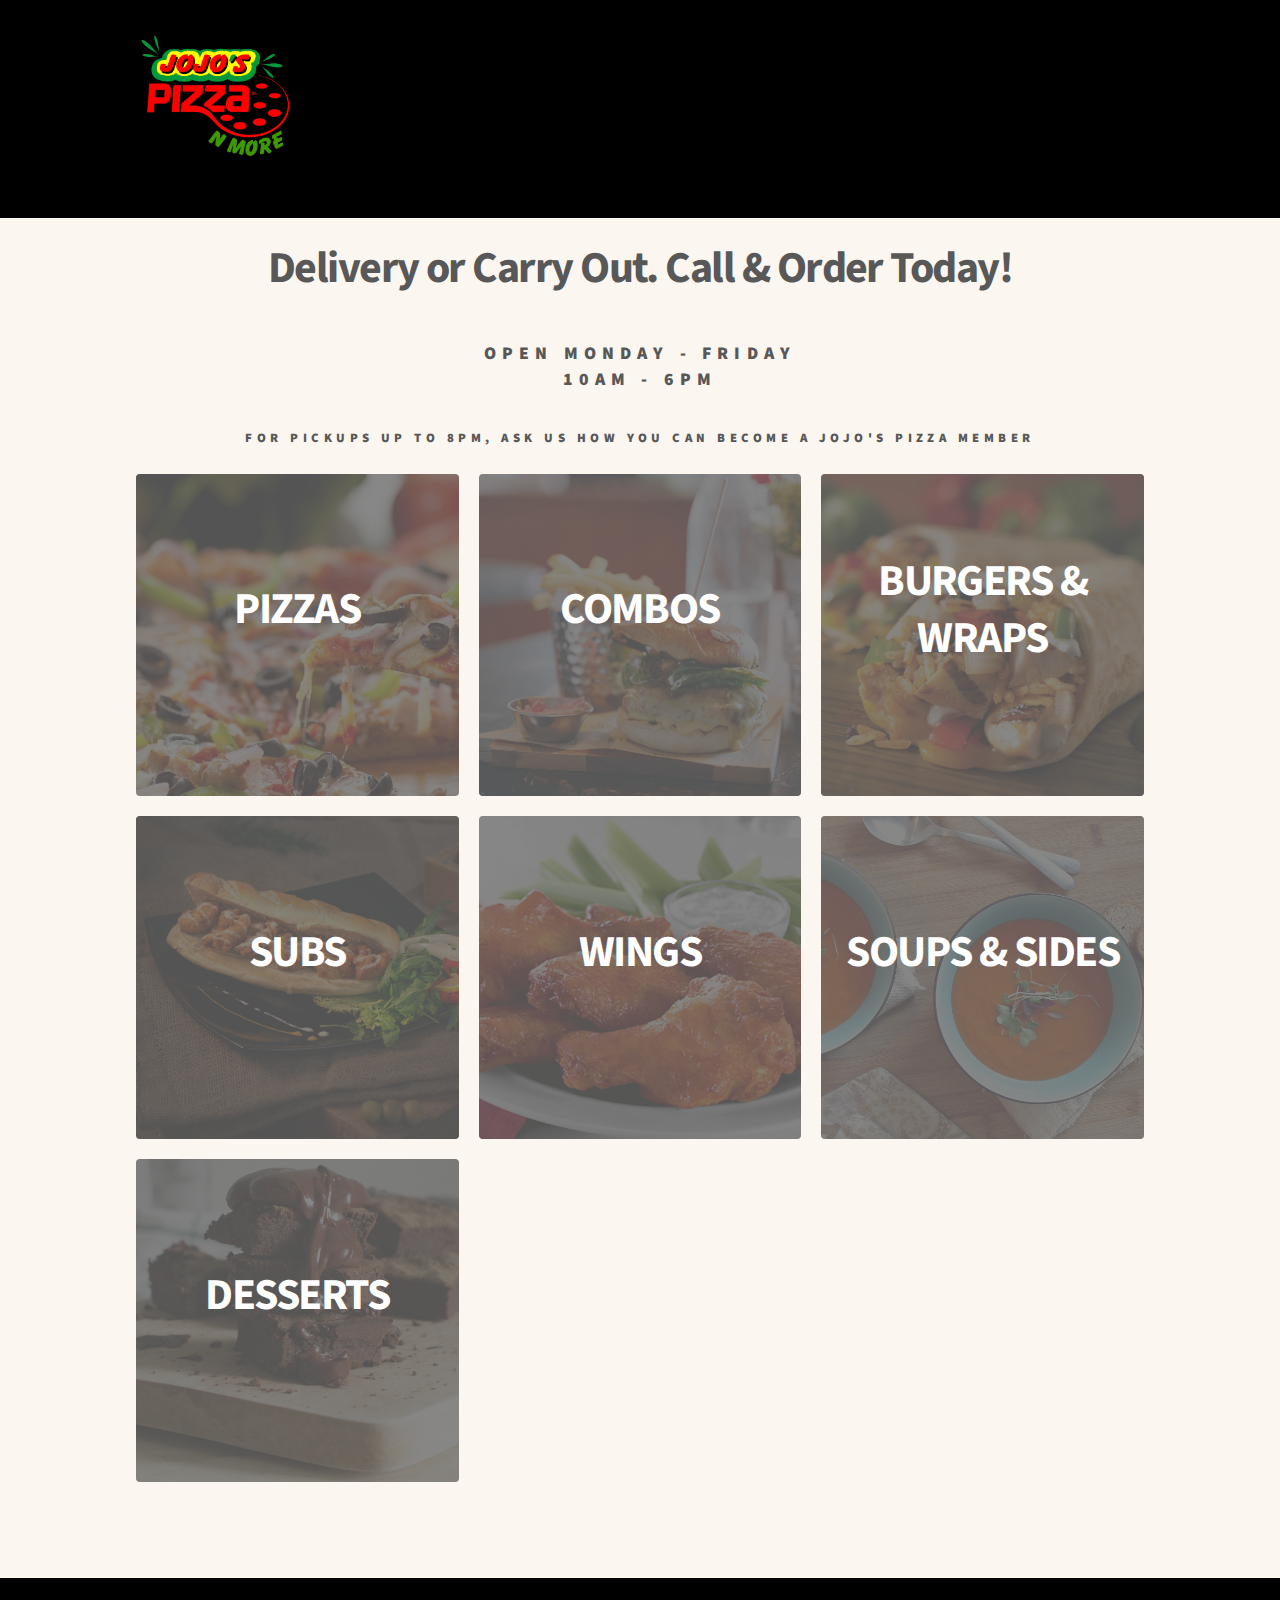
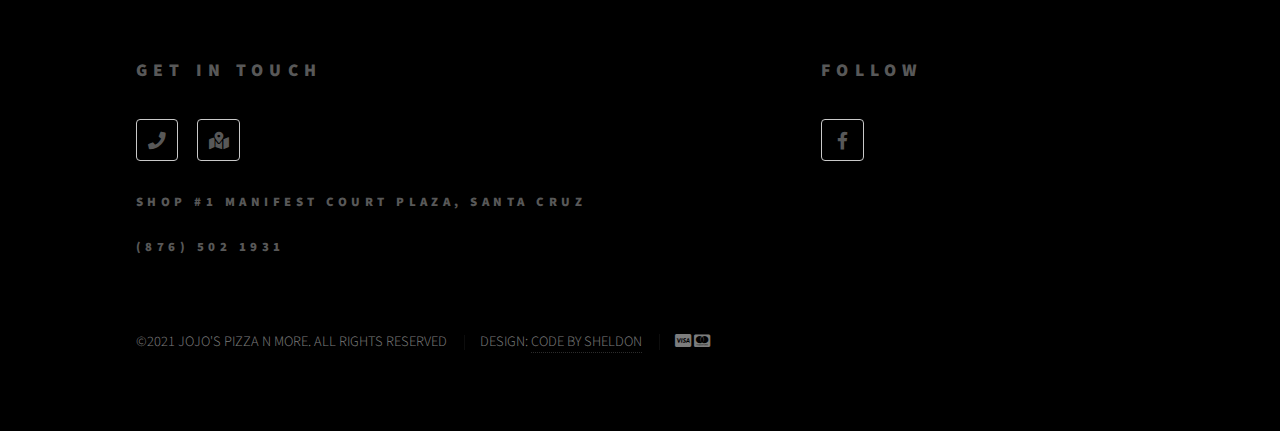
<file: index.html>
<!DOCTYPE html>
<html>

<head>
    <title>Jojo's Pizza N More</title>
    <meta charset="utf-8" />
    <meta name="viewport" content="width=device-width, initial-scale=1, user-scalable=no" />
    <link rel="stylesheet" href="assets/css/main.css" />
    <noscript>
        <link rel="stylesheet" href="assets/css/noscript.css" />
    </noscript>
    <link rel="apple-touch-icon" sizes="180x180" href="/apple-touch-icon.png">
    <link rel="icon" type="image/png" sizes="32x32" href="/favicon-32x32.png">
    <link rel="icon" type="image/png" sizes="16x16" href="/favicon-16x16.png">
    <link rel="manifest" href="/site.webmanifest">
</head>

<body class="is-preload">
    <div id="wrapper">

        <header id="header">
            <div class="inner">
                <a href="index.html" class="logo" alt="Jojo's Pizza and More. Click to go to the main menu">
                    <span class="symbol"><img src="images/logo.png" alt="" /></span>
                </a>
            </div>
        </header>
        <div id="main">
            <div class="inner">
                <section>
                    <h1 class="center">Delivery or Carry Out. Call &amp; Order Today!</h1>
                </section>
                <section>
                    <h2 class="center">Open Monday - Friday <br />10AM - 6PM</h2>
                    <h4 class="center">For pickups up to 8PM, ask us how you can become a Jojo's Pizza Member</h4>
                </section>
                <section class="tiles">
                    <article class="catstyle">
                        <span class="image">
                            <img src="images/pizza-alt.jpg" alt="View our pizzas" />
                        </span>
                        <a href="pizzas.html">
                            <h1>PIZZAS</h1>
                            <div class="content">
                                <p></p>
                            </div>
                        </a>
                    </article>
                    <article class="catstyle">
                        <span class="image">
                            <img src="images/combos.jpg" alt="View our combos and specials" />
                        </span>
                        <a href="combos.html">
                            <h1>COMBOS</h1>
                            <div class="content">
                                <p></p>
                            </div>
                        </a>
                    </article>
                    <article class="catstyle">
                        <span class="image">
                            <img src="images/wraps.jpg" alt="View our wraps" />
                        </span>
                        <a href="burgers.html">
                            <h1>BURGERS &amp; WRAPS</h1>
                            <div class="content">
                                <p></p>
                            </div>
                        </a>
                    </article>
                    <article class="catstyle">
                        <span class="image">
                            <img src="images/subs.jpg" alt="View our sub sandwiches" />
                        </span>
                        <a href="subs.html">
                            <h1>SUBS</h1>
                            <div class="content">
                                <p></p>
                            </div>
                        </a>
                    </article>
                    <article class="catstyle">
                        <span class="image">
                            <img src="images/wings-alt.jpg" alt="View our wings" />
                        </span>
                        <a href="wings.html">
                            <h1>WINGS</h1>
                            <div class="content">
                                <p></p>
                            </div>
                        </a>
                    </article>
                    <article class="catstyle">
                        <span class="image">
                            <img src="images/soups.jpg" alt="View our soups and sides" />
                        </span>
                        <a href="soups-sides.html">
                            <h1>SOUPS &amp; SIDES</h1>
                            <div class="content">
                                <p></p>
                            </div>
                        </a>
                    </article>
                    <article class="catstyle">
                        <span class="image">
                            <img src="images/desserts.jpg" alt="View our Desserts" />
                        </span>
                        <a href="desserts.html">
                            <h1>DESSERTS</h1>
                            <div class="content">
                                <p></p>
                            </div>
                        </a>
                    </article>
                </section>
            </div>
        </div>
        <footer id="footer">
            <div class="inner">
                <section>
                    <h2>Get in touch</h2>
                    <ul class="icons">
                        <li><a href="tel:18765021931" class="icon solid style2 fa-phone"><span class="label">Phone</span></a></li>
                        <li><a href="https://goo.gl/maps/gs6iaNs7Qy5JJy7NA" class="icon solid style2 fa-map-marked-alt"><span class="label">Location</span></a></li>
                    </ul>
                    <h4>Shop #1 Manifest Court Plaza, Santa Cruz</h4>
                    <h4>(876) 502 1931</h4>
                </section>
                <section>
                    <h2>Follow</h2>
                    <ul class="icons">
                        <li><a href="https://www.facebook.com/jojospizzaja" class="icon brands style2 fa-facebook-f"><span class="label">Facebook</span></a></li>
                    </ul>
                </section>
                <ul class="copyright">
                    <li>&copy;2021 JOJO'S PIZZA N MORE. ALL RIGHTS RESERVED</li>
                    <li>DESIGN: <a href="https://code.sheldon.pw">CODE BY SHELDON</a></li>
                    <li><span class="icon brands fa-cc-visa"></span>
                        <span class="icon brands fa-cc-mastercard"></span>
                    </li>
                </ul>
            </div>
        </footer>
    </div>
    <script src="assets/js/jquery.min.js"></script>
    <script src="assets/js/browser.min.js"></script>
    <script src="assets/js/breakpoints.min.js"></script>
    <script src="assets/js/util.js"></script>
    <script src="assets/js/main.js"></script>
</body>

</html>
</file>
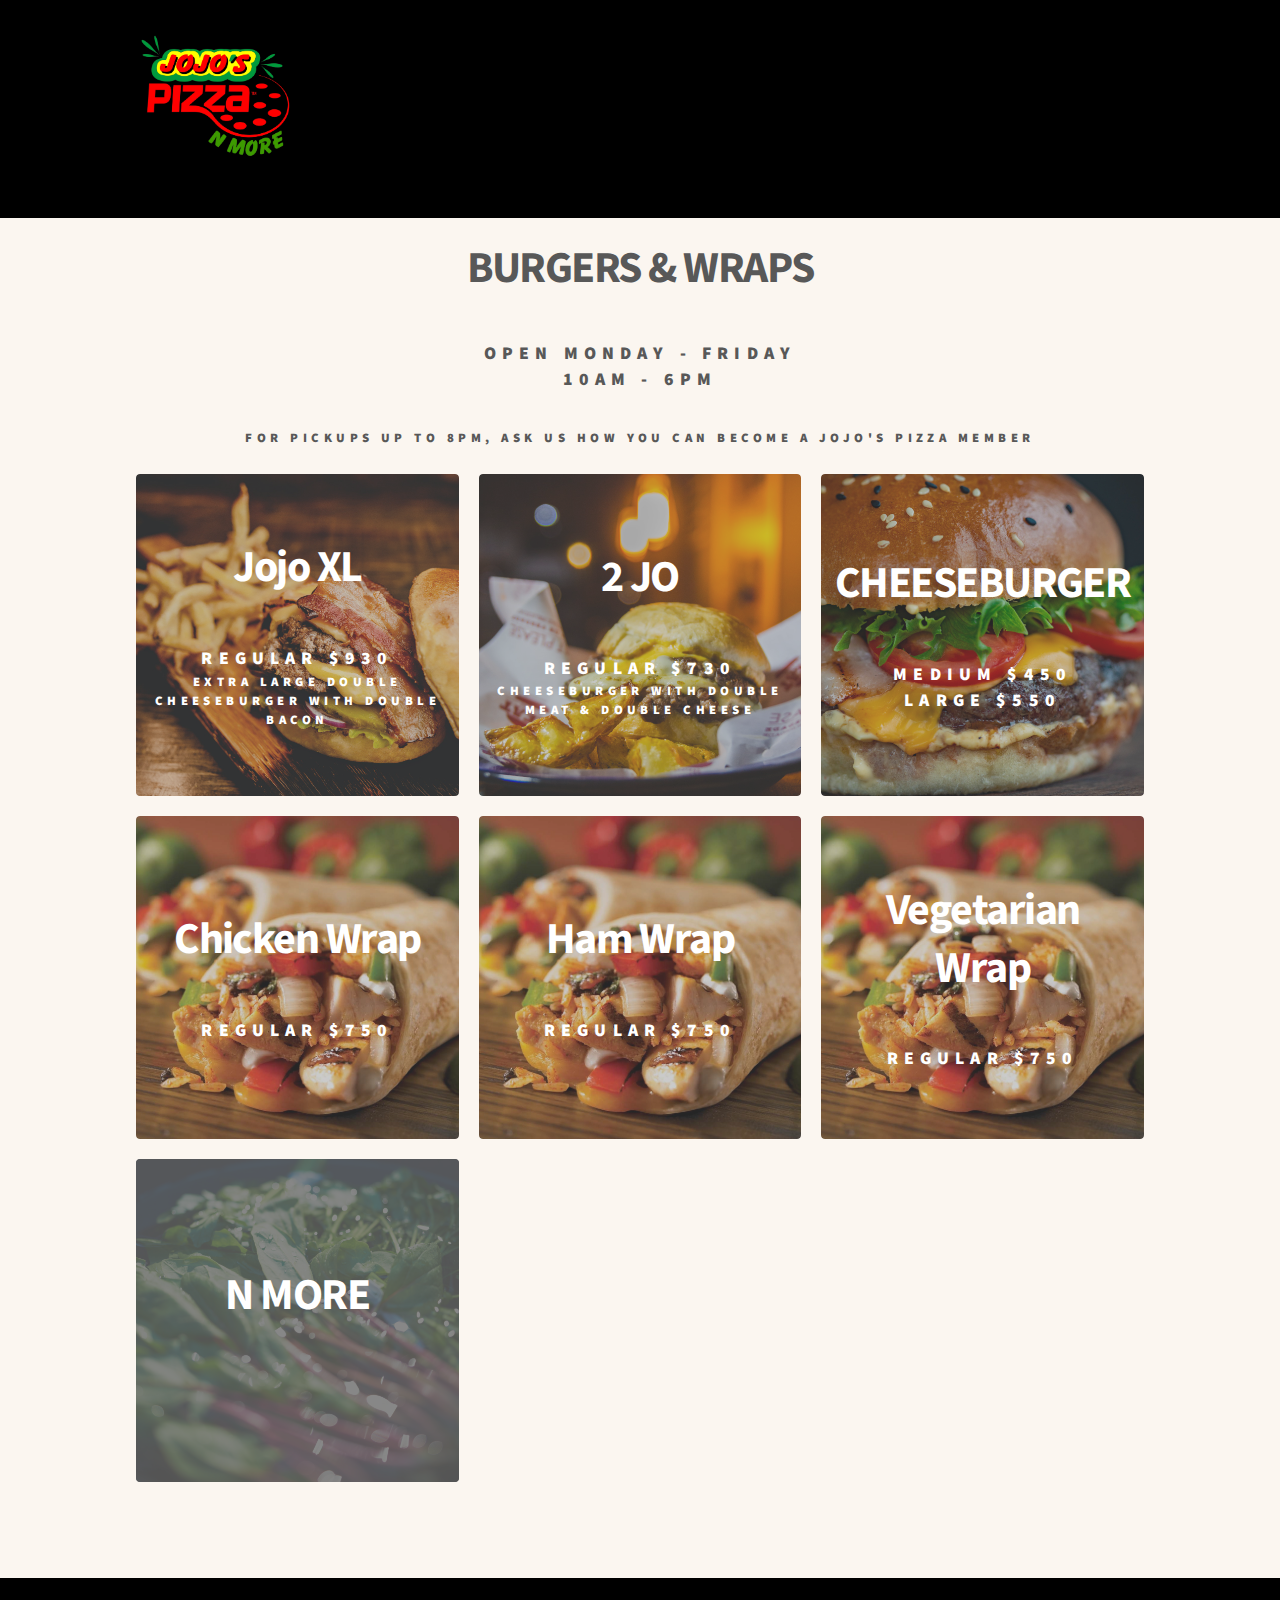
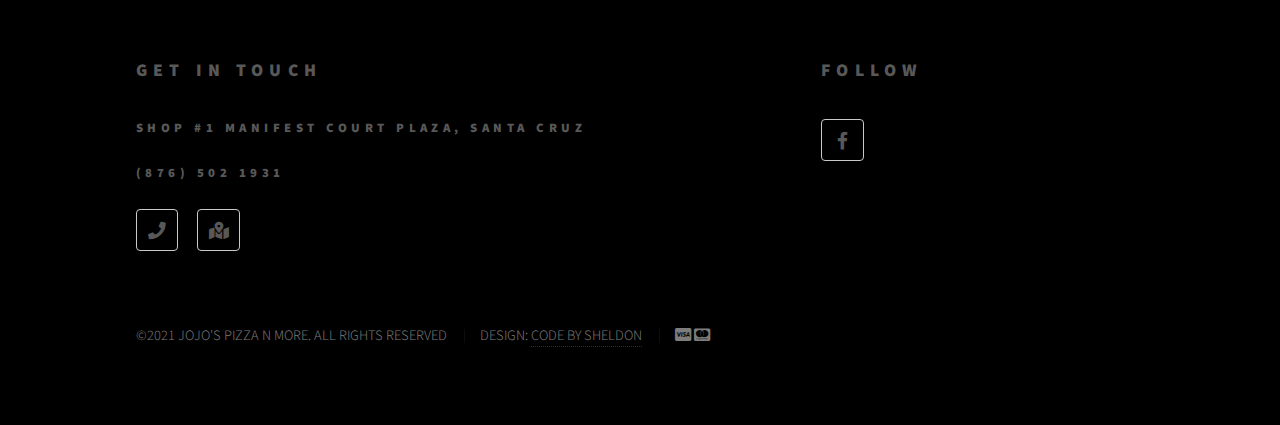
<file: burgers.html>
<!DOCTYPE html>
<html>

<head>
    <title>Burgers &amp; Wraps – Jojo's Pizza N More</title>
    <meta charset="utf-8" />
    <meta name="viewport" content="width=device-width, initial-scale=1, user-scalable=no" />
    <link rel="stylesheet" href="assets/css/main.css" />
    <noscript>
        <link rel="stylesheet" href="assets/css/noscript.css" />
    </noscript>
    <link rel="apple-touch-icon" sizes="180x180" href="/apple-touch-icon.png">
    <link rel="icon" type="image/png" sizes="32x32" href="/favicon-32x32.png">
    <link rel="icon" type="image/png" sizes="16x16" href="/favicon-16x16.png">
    <link rel="manifest" href="/site.webmanifest">
</head>

<body class="is-preload">
    <div id="wrapper">

        <header id="header">
            <div class="inner">

                <a href="index.html" class="logo">
                    <span class="symbol"><img src="images/logo.png" alt="" /></span>
                </a>
            </div>
        </header>
        <div id="main">
            <div class="inner">
                <section>
                    <h1 class="center">BURGERS &amp; WRAPS</h1>
                </section>
                <section>
                    <h2 class="center">Open Monday - Friday <br />10AM - 6PM</h2>
                    <h4 class="center">For pickups up to 8PM, ask us how you can become a Jojo's Pizza Member</h4>
                </section>
                <section class="tiles">
                    <article class="jojomenu">
                        <span class="image">
                            <img src="images/burger-jojo-xl.jpg" alt="" />
                        </span>
                        <a>
                            <h1>Jojo XL</h1>
                            <div class="content">
                                <h2>REGULAR <strong>$930</strong></h2>
                                <h4>Extra large double cheeseburger with double bacon</h4>
                            </div>
                        </a>
                    </article>
                    <article class="jojomenu">
                        <span class="image">
                            <img src="images/burger-2jo.jpg" alt="" />
                        </span>
                        <a>
                            <h1>2 JO</h1>
                            <div class="content">
                                <h2>REGULAR <strong>$730</strong></h2>
                                <h4>Cheeseburger with double meat &amp; double cheese</h4>
                            </div>
                        </a>
                    </article>
                    <article class="jojomenu">
                        <span class="image">
                            <img src="images/cheeseburger.jpg" alt="" />
                        </span>
                        <a>
                            <h1>CHEESEBURGER</h1>
                            <div class="content">
                                <h2>MEDIUM <strong>$450</strong></h2>
                                <h2>LARGE <strong>$550</strong></h2>
                            </div>
                        </a>
                    </article> 
                    <article class="jojomenu">
                        <span class="image">
                            <img src="images/wraps.jpg" alt="" />
                        </span>
                        <a>
                            <h1>Chicken Wrap</h1>
                            <div class="content">
                                <h2>REGULAR <strong>$750</strong></h2>
                            </div>
                        </a>
                    </article>
                    <article class="jojomenu">
                        <span class="image">
                            <img src="images/wraps.jpg" alt="" />
                        </span>
                        <a>
                            <h1>Ham Wrap</h1>
                            <div class="content">
                                <h2>REGULAR <strong>$750</strong></h2>
                            </div>
                        </a>
                    </article> 
                    <article class="jojomenu">
                        <span class="image">
                            <img src="images/wraps.jpg" alt="" />
                        </span>
                        <a>
                            <h1>Vegetarian Wrap</h1>
                            <div class="content">
                                <h2>REGULAR <strong>$750</strong></h2>
                            </div>
                        </a>
                    </article>
                    <article class="catstyle">
                        <span class="image">
                            <img src="images/greens.jpg" alt="" />
                        </span>
                        <a href="index.html">
                            <h1>N MORE</h1>
                            <div class="content">
                            </div>
                        </a>
                    </article>
                </section>

            </div>
        </div>
        <footer id="footer">
            <div class="inner">
                <section>
                    <h2>Get in touch</h2>
                    <h4>Shop #1 Manifest Court Plaza, Santa Cruz</h4>
                    <h4>(876) 502 1931</h4>
                    <ul class="icons">
                        <li><a href="tel:18765021931" class="icon solid style2 fa-phone"><span class="label">Phone</span></a></li>
                        <li><a href="https://goo.gl/maps/gs6iaNs7Qy5JJy7NA" class="icon solid style2 fa-map-marked-alt"><span class="label">Location</span></a></li>
                    </ul>
                </section>
                <section>
                    <h2>Follow</h2>
                    <ul class="icons">
                        <li><a href="https://www.facebook.com/jojospizzaja" class="icon brands style2 fa-facebook-f"><span class="label">Facebook</span></a></li>
                    </ul>
                </section>
                <ul class="copyright">
                    <li>&copy;2021 JOJO'S PIZZA N MORE. ALL RIGHTS RESERVED</li>
                    <li>DESIGN: <a href="https://code.sheldon.pw">CODE BY SHELDON</a></li>
                    <li><span class="icon brands fa-cc-visa"></span>
                        <span class="icon brands fa-cc-mastercard"></span>
                    </li>
                </ul>
            </div>
        </footer>
    </div>
    <script src="assets/js/jquery.min.js"></script>
    <script src="assets/js/browser.min.js"></script>
    <script src="assets/js/breakpoints.min.js"></script>
    <script src="assets/js/util.js"></script>
    <script src="assets/js/main.js"></script>
</body>

</html>
</file>
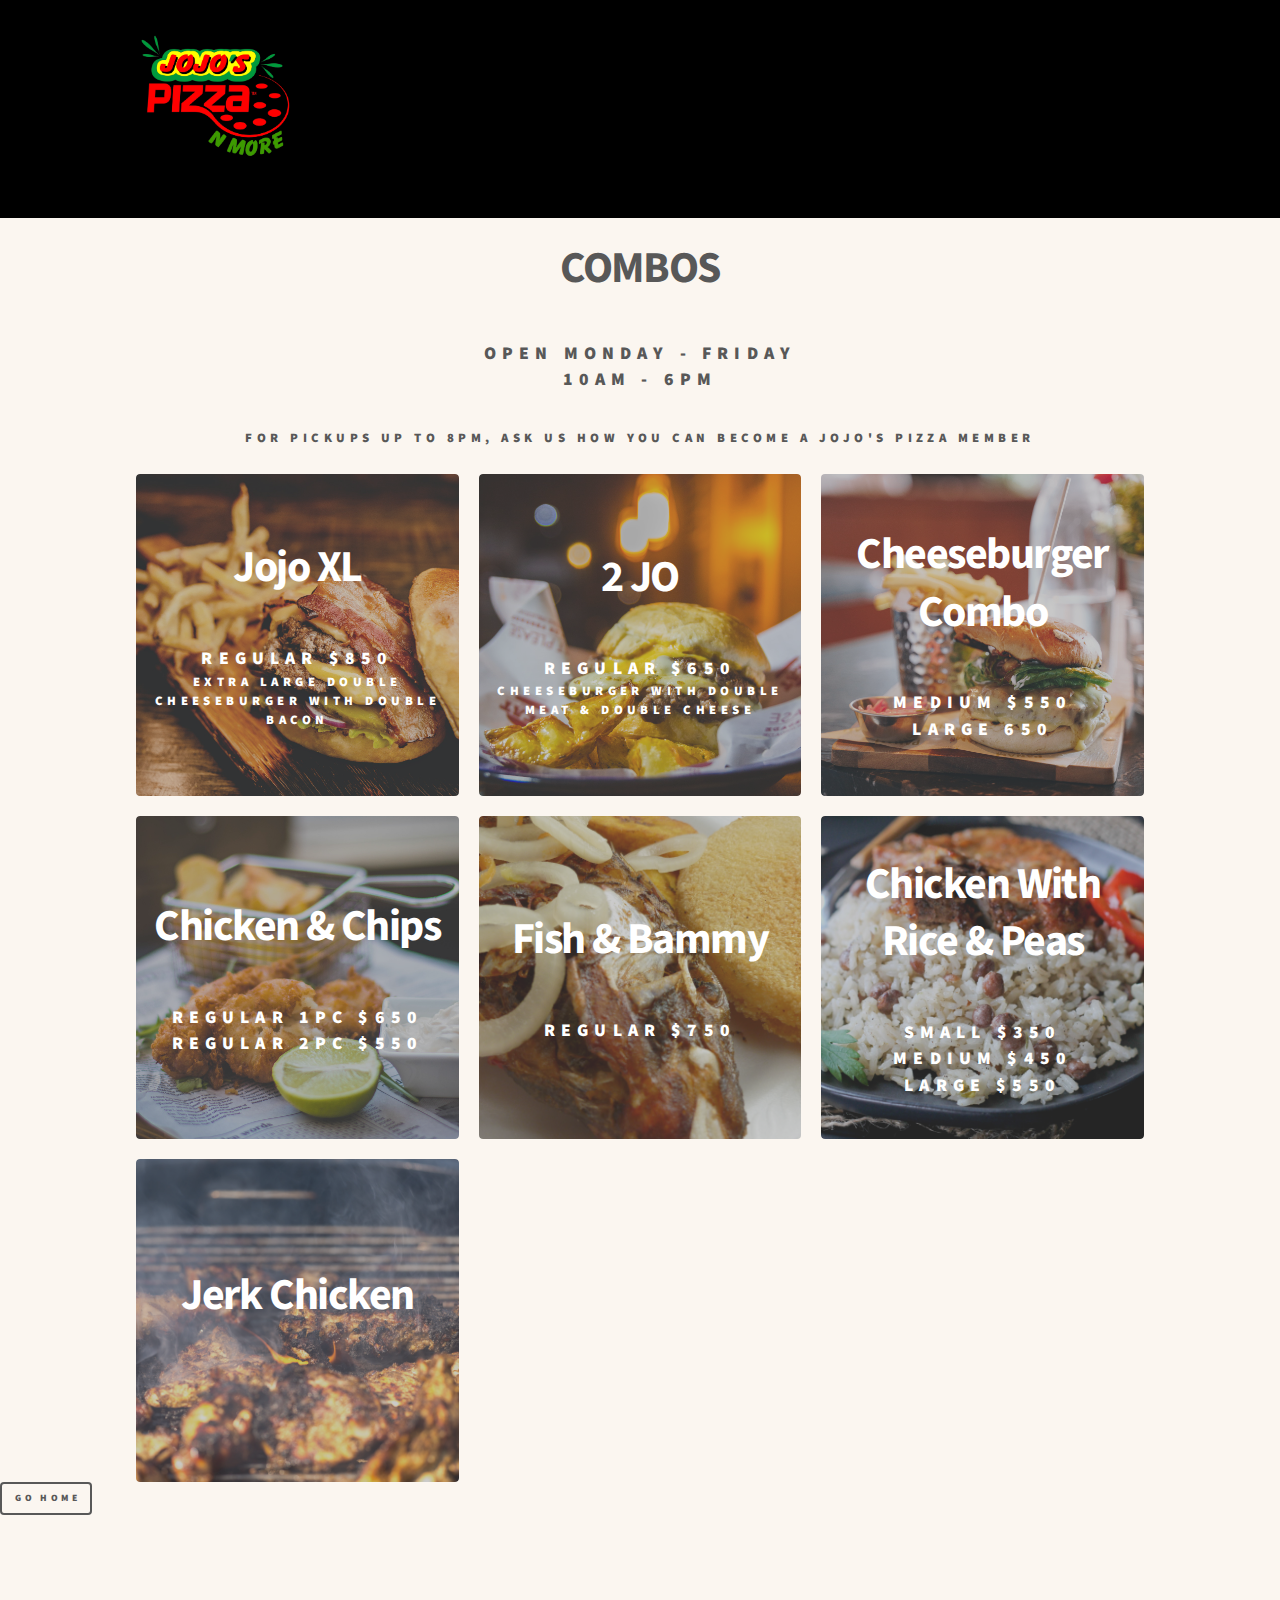
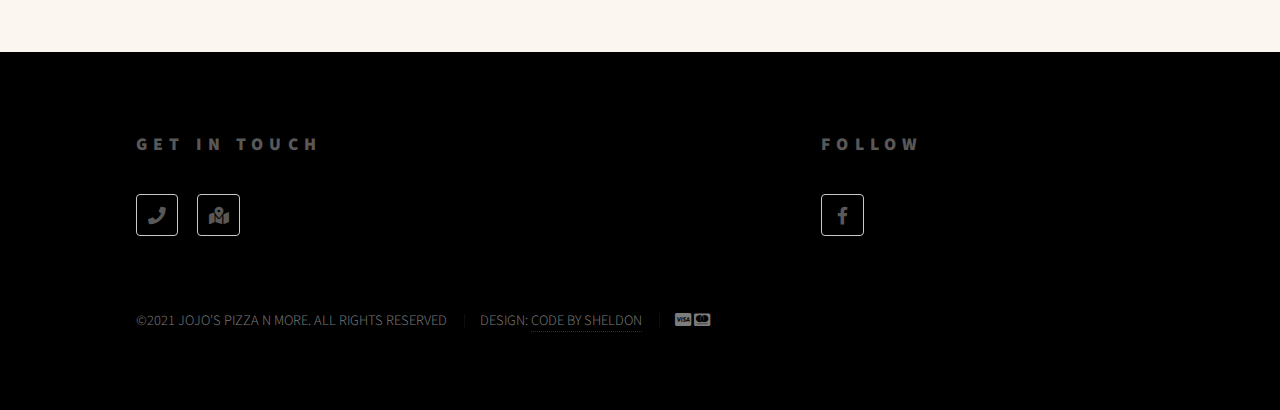
<file: combo2.html>
<!DOCTYPE html>
<html>

<head>
    <title>Combos – Jojo's Pizza N More</title>
    <meta charset="utf-8" />
    <meta name="viewport" content="width=device-width, initial-scale=1, user-scalable=no" />
    <link rel="stylesheet" href="assets/css/main.css" />
    <noscript>
        <link rel="stylesheet" href="assets/css/noscript.css" />
    </noscript>
</head>

<body class="is-preload">
    <div id="wrapper">

        <header id="header">
            <div class="inner">

                <a href="index.html" class="logo">
                    <span class="symbol"><img src="images/logo.png" alt="" /></span>
                </a>
            </div>
        </header>
        <div id="main">
            <div class="inner">
                <header>
                    <h1 class="center">COMBOS</h1>
                </header>
                <section>
                    <h2 class="center">Open Monday - Friday <br />10AM - 6PM</h2>
                    <h4 class="center">For pickups up to 8PM, ask us how you can become a Jojo's Pizza Member</h4>
                </section>
                <section class="tiles">
                    <article class="jojomenu">
                        <span class="image">
                            <img src="images/burger-jojo-xl.jpg" alt="" />
                        </span>
                        <a>
                            <h1>Jojo XL</h1>
                            <div class="content">
                                <h2>REGULAR <strong>$850</strong></h2>
                                <h4>Extra large double cheeseburger with double bacon</h4>
                            </div>
                        </a>
                    </article>
                    <article class="jojomenu">
                        <span class="image">
                            <img src="images/burger-2jo.jpg" alt="" />
                        </span>
                        <a>
                            <h1>2 JO</h1>
                            <div class="content">
                                <h2>REGULAR <strong>$650</strong></h2>
                                <h4>Cheeseburger with double meat &amp; double cheese</h4>
                            </div>
                        </a>
                    </article>
                    <article class="jojomenu">
                        <span class="image">
                            <img src="images/combos.jpg" alt="" />
                        </span>
                        <a>
                            <h1>Cheeseburger Combo</h1>
                            <div class="content">
                                <h2>MEDIUM <strong>$550</strong></h2>
                                <h2>LARGE 650</h2>
                            </div>
                        </a>
                    </article>
                    <article class="jojomenu">
                        <span class="image">
                            <img src="images/chicken-chips.jpg" alt="" />
                        </span>
                        <a>
                            <h1>Chicken &amp; Chips</h1>
                            <div class="content">
                                <h2>Regular 1pc $650</h2>
                                <h2>Regular 2pc $550</h2>
                            </div>
                        </a>
                    </article>
                    <article class="jojomenu">
                        <span class="image">
                            <img src="images/fish-bammy.jpg" alt="" />
                        </span>
                        <a>
                            <h1>Fish &amp; Bammy</h1>
                            <div class="content">
                                <h2>Regular $750</h2>
                            </div>
                        </a>
                    </article>
                    <article class="jojomenu">
                        <span class="image">
                            <img src="images/chicken-rice-peas.jpg" alt="" />
                        </span>
                        <a>
                            <h1>Chicken With Rice &amp; Peas</h1>
                            <div class="content">
                                <h2>Small $350</h2>
                                <h2>Medium $450</h2>
                                <h2>Large $550</h2>
                            </div>
                        </a>
                    </article>
                    <article class="jojomenu">
                        <span class="image">
                            <img src="images/chicken-jerk.jpeg" alt="" />
                        </span>
                        <a>
                            <h1>Jerk Chicken</h1>
                            <div class="content">
                                <h2></h2>
                                <h2></h2>
                            </div>
                        </a>
                    </article>
                </section>

            </div>
            <ul class="actions">
                <li><a href="index.html" class="button small">Go Home</a></li>
            </ul>
        </div>
        <footer id="footer">
            <div class="inner">
                <section>
                    <h2>Get in touch</h2>
                    <ul class="icons">
                        <li><a href="tel:18765021931" class="icon solid style2 fa-phone"><span class="label">Phone</span></a></li>
                        <li><a href="https://goo.gl/maps/gs6iaNs7Qy5JJy7NA" class="icon solid style2 fa-map-marked-alt"><span class="label">Location</span></a></li>
                    </ul>
                </section>
                <section>
                    <h2>Follow</h2>
                    <ul class="icons">
                        <li><a href="https://www.facebook.com/jojospizzaja" class="icon brands style2 fa-facebook-f"><span class="label">Facebook</span></a></li>
                    </ul>
                </section>
                <ul class="copyright">
                    <li>&copy;2021 JOJO'S PIZZA N MORE. ALL RIGHTS RESERVED</li>
                    <li>DESIGN: <a href="https://code.sheldon.pw">CODE BY SHELDON</a></li>
                    <li><span class="icon brands fa-cc-visa"></span>
                    <span class="icon brands fa-cc-mastercard"></span></li>
                </ul>
            </div>
        </footer>
    </div>
    <script src="assets/js/jquery.min.js"></script>
    <script src="assets/js/browser.min.js"></script>
    <script src="assets/js/breakpoints.min.js"></script>
    <script src="assets/js/util.js"></script>
    <script src="assets/js/main.js"></script>
</body>

</html>
</file>
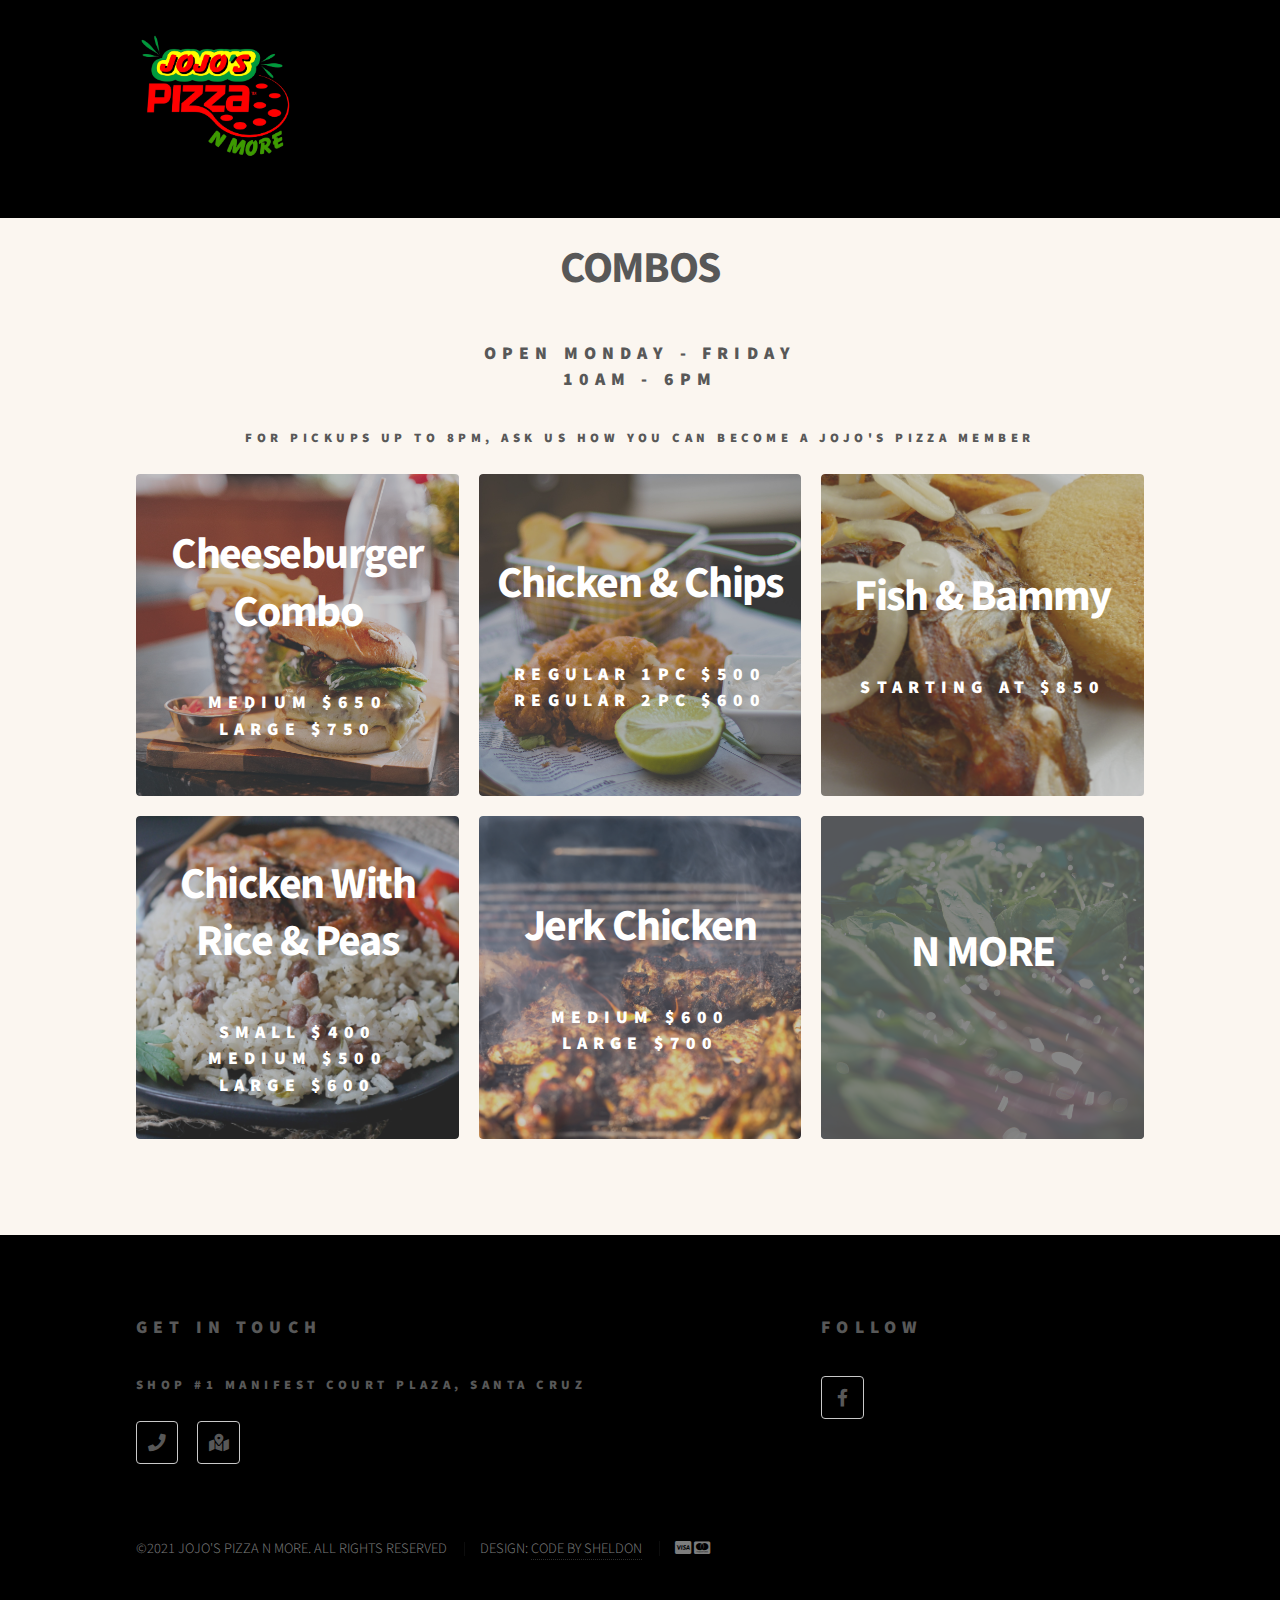
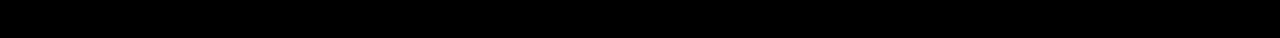
<file: combos.html>
<!DOCTYPE html>
<html>

<head>
    <title>Combos – Jojo's Pizza N More</title>
    <meta charset="utf-8" />
    <meta name="viewport" content="width=device-width, initial-scale=1, user-scalable=no" />
    <link rel="stylesheet" href="assets/css/main.css" />
    <noscript>
        <link rel="stylesheet" href="assets/css/noscript.css" />
    </noscript>
    <link rel="apple-touch-icon" sizes="180x180" href="/apple-touch-icon.png">
    <link rel="icon" type="image/png" sizes="32x32" href="/favicon-32x32.png">
    <link rel="icon" type="image/png" sizes="16x16" href="/favicon-16x16.png">
    <link rel="manifest" href="/site.webmanifest">
</head>

<body class="is-preload">
    <div id="wrapper">

        <header id="header">
            <div class="inner">

                <a href="index.html" class="logo">
                    <span class="symbol"><img src="images/logo.png" alt="" /></span>
                </a>
            </div>
        </header>
        <div id="main">
            <div class="inner">
                <section>
                    <h1 class="center">COMBOS</h1>
                </section>
                <section>
                    <h2 class="center">Open Monday - Friday <br />10AM - 6PM</h2>
                    <h4 class="center">For pickups up to 8PM, ask us how you can become a Jojo's Pizza Member</h4>
                </section>
                <section class="tiles">
                    <article class="jojomenu">
                        <span class="image">
                            <img src="images/combos.jpg" alt="" />
                        </span>
                        <a>
                            <h1>Cheeseburger Combo</h1>
                            <div class="content">
                                <h2>MEDIUM <strong>$650</strong></h2>
                                <h2>LARGE $750</h2>
                            </div>
                        </a>
                    </article>
                    <article class="jojomenu">
                        <span class="image">
                            <img src="images/chicken-chips.jpg" alt="" />
                        </span>
                        <a>
                            <h1>Chicken &amp; Chips</h1>
                            <div class="content">
                                <h2>Regular 1pc $500</h2>
                                <h2>Regular 2pc $600</h2>
                            </div>
                        </a>
                    </article>
                    <article class="jojomenu">
                        <span class="image">
                            <img src="images/fish-bammy.jpg" alt="" />
                        </span>
                        <a>
                            <h1>Fish &amp; Bammy</h1>
                            <div class="content">
                                <h2>Starting at $850</h2> 
                            </div>
                        </a>
                    </article>
                    <article class="jojomenu">
                        <span class="image">
                            <img src="images/chicken-rice-peas.jpg" alt="" />
                        </span>
                        <a>
                            <h1>Chicken With Rice &amp; Peas</h1>
                            <div class="content">
                                <h2>Small $400</h2>
                                <h2>Medium $500</h2>
                                <h2>Large $600</h2>
                            </div>
                        </a>
                    </article>
                    <article class="jojomenu">
                        <span class="image">
                            <img src="images/chicken-jerk.jpeg" alt="" />
                        </span>
                        <a>
                            <h1>Jerk Chicken</h1>
                            <div class="content">
                                <h2>Medium $600</h2>
                                <h2>Large $700</h2>
                            </div>
                        </a>
                    </article>
                    <article class="catstyle">
                        <span class="image">
                            <img src="images/greens.jpg" alt="" />
                        </span>
                        <a href="index.html">
                            <h1>N MORE</h1>
                            <div class="content">
                            </div>
                        </a>
                    </article>
                </section>

            </div>
        </div>
        <footer id="footer">
            <div class="inner">
                <section>
                    <h2>Get in touch</h2>
                    <h4>Shop #1 Manifest Court Plaza, Santa Cruz</h4>
                    <ul class="icons">
                        <li><a href="tel:18765021931" class="icon solid style2 fa-phone"><span class="label">Phone</span></a></li>
                        <li><a href="https://goo.gl/maps/gs6iaNs7Qy5JJy7NA" class="icon solid style2 fa-map-marked-alt"><span class="label">Location</span></a></li>
                    </ul>
                </section>
                <section>
                    <h2>Follow</h2>
                    <ul class="icons">
                        <li><a href="https://www.facebook.com/jojospizzaja" class="icon brands style2 fa-facebook-f"><span class="label">Facebook</span></a></li>
                    </ul>
                </section>
                <ul class="copyright">
                    <li>&copy;2021 JOJO'S PIZZA N MORE. ALL RIGHTS RESERVED</li>
                    <li>DESIGN: <a href="https://code.sheldon.pw">CODE BY SHELDON</a></li>
                    <li><span class="icon brands fa-cc-visa"></span>
                        <span class="icon brands fa-cc-mastercard"></span>
                    </li>
                </ul>
            </div>
        </footer>
    </div>
    <script src="assets/js/jquery.min.js"></script>
    <script src="assets/js/browser.min.js"></script>
    <script src="assets/js/breakpoints.min.js"></script>
    <script src="assets/js/util.js"></script>
    <script src="assets/js/main.js"></script>
</body>

</html>
</file>
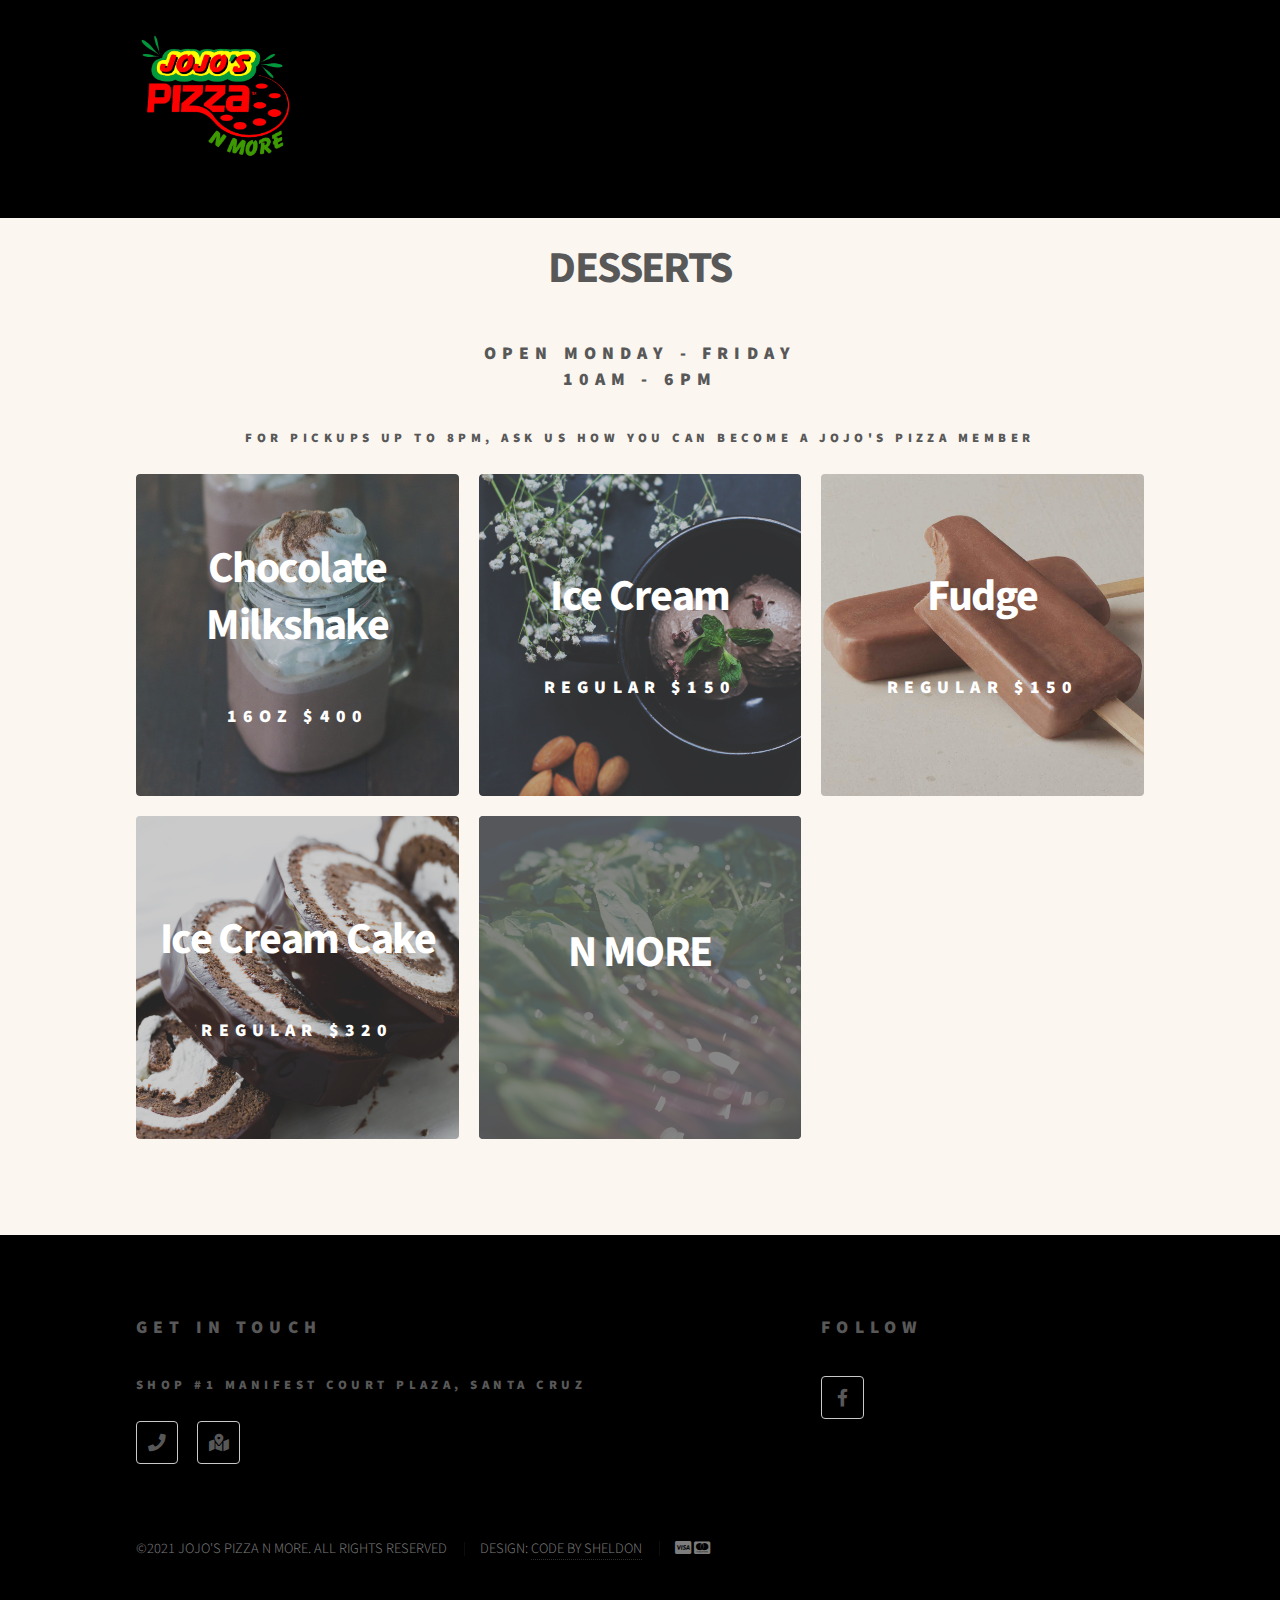
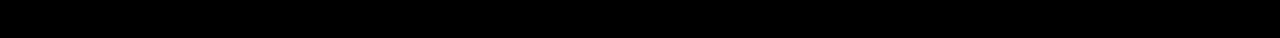
<file: desserts.html>
<!DOCTYPE html>
<html>

<head>
    <title>Desserts – Jojo's Pizza N More</title>
    <meta charset="utf-8" />
    <meta name="viewport" content="width=device-width, initial-scale=1, user-scalable=no" />
    <link rel="stylesheet" href="assets/css/main.css" />
    <noscript>
        <link rel="stylesheet" href="assets/css/noscript.css" />
    </noscript>
    <link rel="apple-touch-icon" sizes="180x180" href="/apple-touch-icon.png">
    <link rel="icon" type="image/png" sizes="32x32" href="/favicon-32x32.png">
    <link rel="icon" type="image/png" sizes="16x16" href="/favicon-16x16.png">
    <link rel="manifest" href="/site.webmanifest">
</head>

<body class="is-preload">
    <div id="wrapper">

        <header id="header">
            <div class="inner">

                <a href="index.html" class="logo">
                    <span class="symbol"><img src="images/logo.png" alt="" /></span>
                </a>
            </div>
        </header>
        <div id="main">
            <div class="inner">
                <section>
                    <h1 class="center">DESSERTS</h1>
                </section>
                <section>
                    <h2 class="center">Open Monday - Friday <br />10AM - 6PM</h2>
                    <h4 class="center">For pickups up to 8PM, ask us how you can become a Jojo's Pizza Member</h4>
                </section>
                <section class="tiles">
                    <article class="jojomenu">
                        <span class="image">
                            <img src="images/chocolate-milkshake.jpg" alt="" />
                        </span>
                        <a>
                            <h1>Chocolate Milkshake</h1>
                            <div class="content">
                                <h2>16OZ <strong>$400</strong></h2>
                            </div>
                        </a>
                    </article>
                    <article class="jojomenu">
                        <span class="image">
                            <img src="images/ice-cream.jpg" alt="" />
                        </span>
                        <a>
                            <h1>Ice Cream</h1>
                            <div class="content">
                                <h2>REGULAR <strong>$150</strong></h2>
                            </div>
                        </a>
                    </article>
                    <article class="jojomenu">
                        <span class="image">
                            <img src="images/fudge.jpg" alt="" />
                        </span>
                        <a>
                            <h1>Fudge</h1>
                            <div class="content">
                                <h2>REGULAR <strong>$150</strong></h2>
                            </div>
                        </a>
                    </article>
                    <article class="jojomenu">
                        <span class="image">
                            <img src="images/ice-cream-cake-roll.jpg" alt="" />
                        </span>
                        <a>
                            <h1>Ice Cream Cake</h1>
                            <div class="content">
                                <h2>REGULAR <strong>$320</strong></h2>
                            </div>
                        </a>
                    </article>
                    <article class="catstyle">
                        <span class="image">
                            <img src="images/greens.jpg" alt="" />
                        </span>
                        <a href="index.html">
                            <h1>N MORE</h1>
                            <div class="content">
                            </div>
                        </a>
                    </article>
                </section>

            </div>
        </div>
        <footer id="footer">
            <div class="inner">
                <section>
                    <h2>Get in touch</h2>
                    <h4>Shop #1 Manifest Court Plaza, Santa Cruz</h4>
                    <ul class="icons">
                        <li><a href="tel:18765021931" class="icon solid style2 fa-phone"><span class="label">Phone</span></a></li>
                        <li><a href="https://goo.gl/maps/gs6iaNs7Qy5JJy7NA" class="icon solid style2 fa-map-marked-alt"><span class="label">Location</span></a></li>
                    </ul>
                </section>
                <section>
                    <h2>Follow</h2>
                    <ul class="icons">
                        <li><a href="https://www.facebook.com/jojospizzaja" class="icon brands style2 fa-facebook-f"><span class="label">Facebook</span></a></li>
                    </ul>
                </section>
                <ul class="copyright">
                    <li>&copy;2021 JOJO'S PIZZA N MORE. ALL RIGHTS RESERVED</li>
                    <li>DESIGN: <a href="https://code.sheldon.pw">CODE BY SHELDON</a></li>
                    <li><span class="icon brands fa-cc-visa"></span>
                        <span class="icon brands fa-cc-mastercard"></span>
                    </li>
                </ul>
            </div>
        </footer>
    </div>
    <script src="assets/js/jquery.min.js"></script>
    <script src="assets/js/browser.min.js"></script>
    <script src="assets/js/breakpoints.min.js"></script>
    <script src="assets/js/util.js"></script>
    <script src="assets/js/main.js"></script>
</body>

</html>
</file>
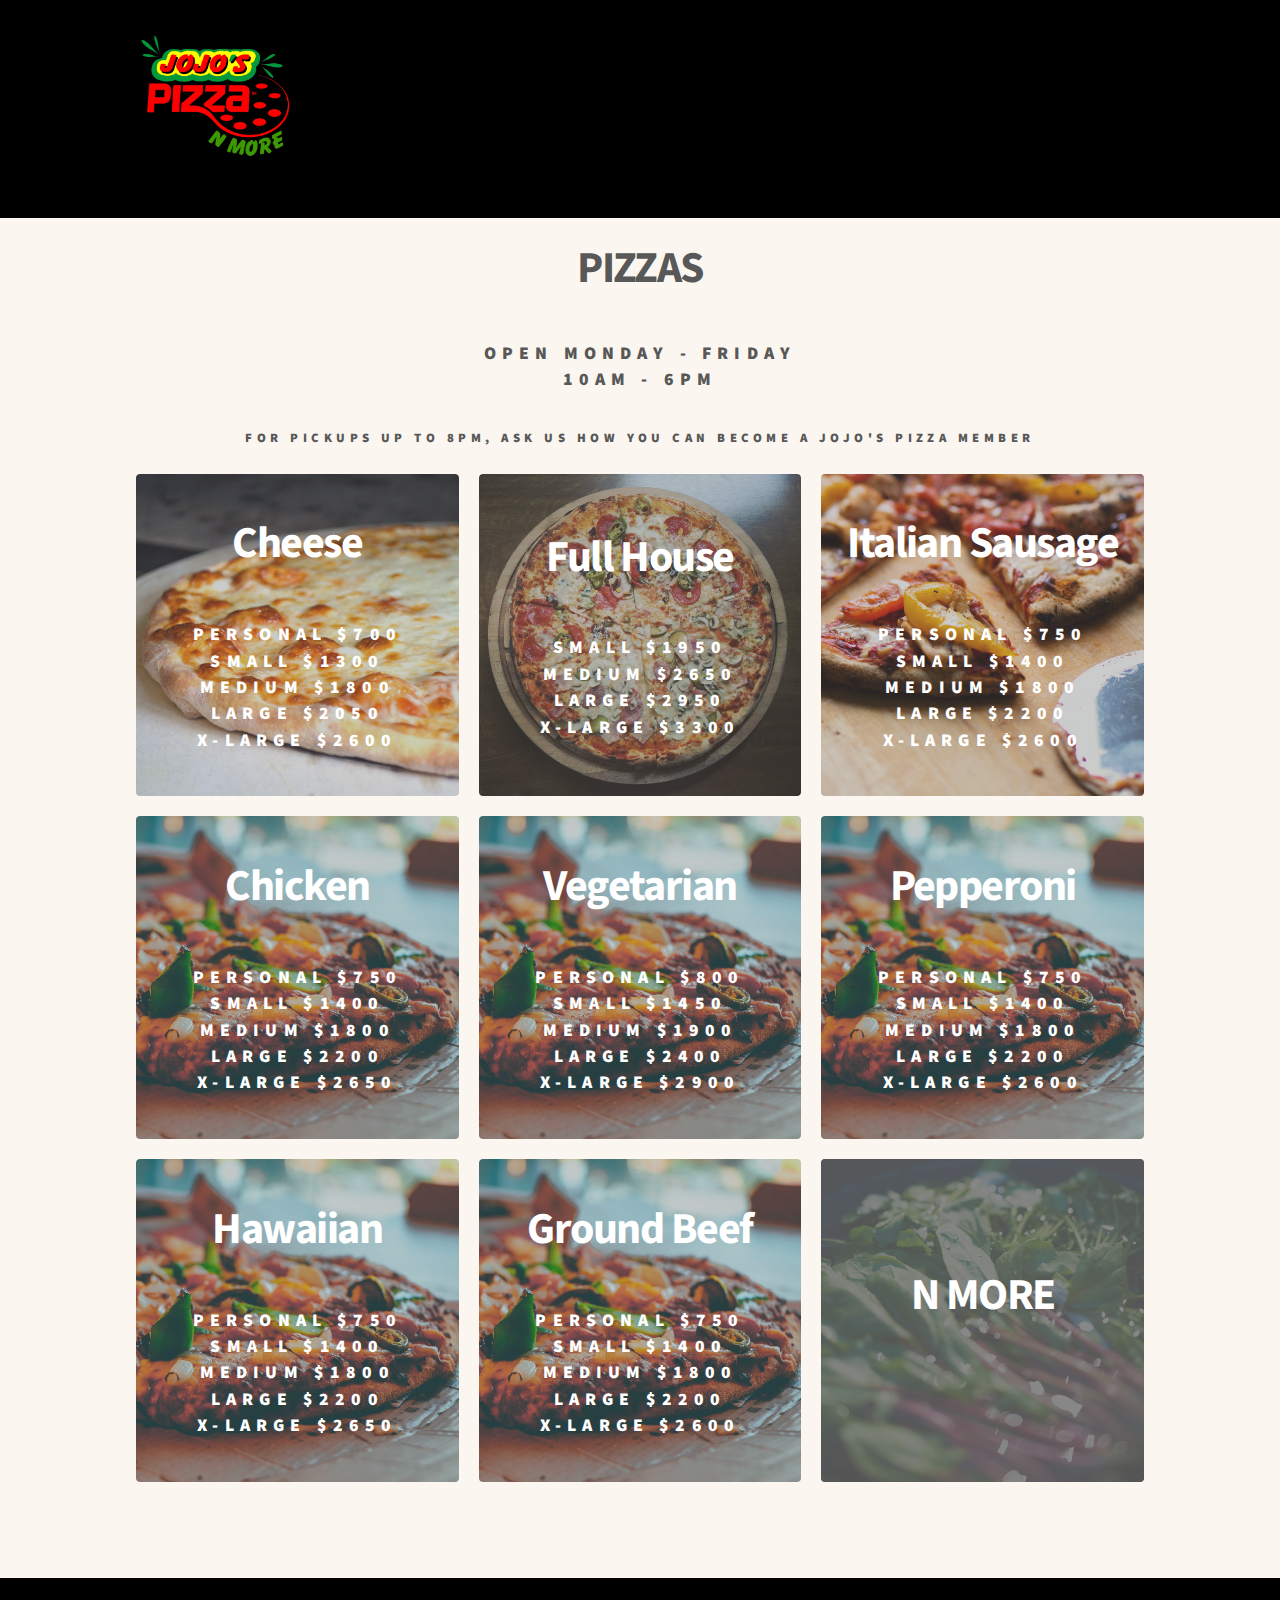
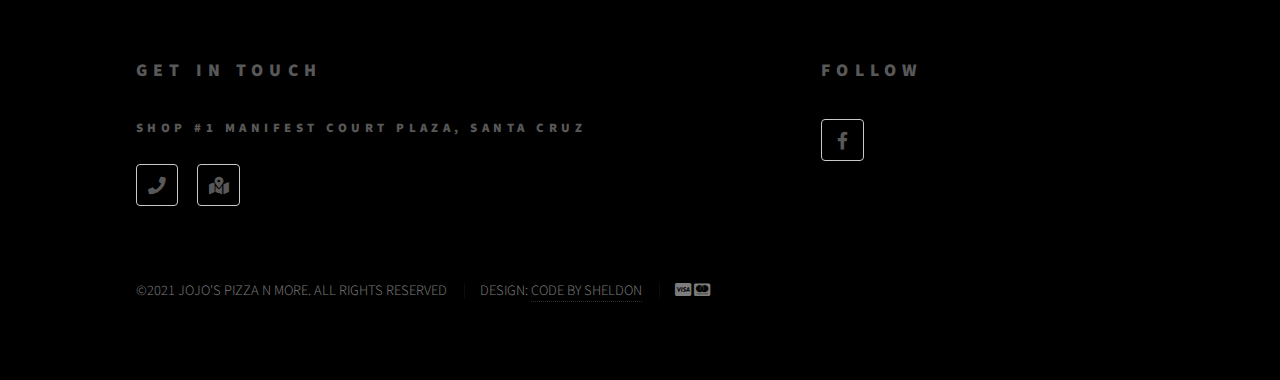
<file: pizzas.html>
<!DOCTYPE html>
<html>

<head>
    <title>Pizzas – Jojo's Pizza N More</title>
    <meta charset="utf-8" />
    <meta name="viewport" content="width=device-width, initial-scale=1, user-scalable=no" />
    <link rel="stylesheet" href="assets/css/main.css" />
    <noscript>
        <link rel="stylesheet" href="assets/css/noscript.css" />
    </noscript>
    <link rel="apple-touch-icon" sizes="180x180" href="/apple-touch-icon.png">
    <link rel="icon" type="image/png" sizes="32x32" href="/favicon-32x32.png">
    <link rel="icon" type="image/png" sizes="16x16" href="/favicon-16x16.png">
    <link rel="manifest" href="/site.webmanifest">
</head>

<body class="is-preload">
    <div id="wrapper">

        <header id="header">
            <div class="inner">

                <a href="index.html" class="logo">
                    <span class="symbol"><img src="images/logo.png" alt="" /></span>
                </a>
            </div>
        </header>
        <div id="main">
            <div class="inner">
                <section>
                    <h1 class="center">PIZZAS</h1>
                </section>
                <section>
                    <h2 class="center">Open Monday - Friday <br />10AM - 6PM</h2>
                    <h4 class="center">For pickups up to 8PM, ask us how you can become a Jojo's Pizza Member</h4>
                </section>
                <section class="tiles">
                    <article class="jojomenu">
                        <span class="image">
                            <img src="images/cheese-pizza.jpg" alt="" />
                        </span>
                        <a>
                            <h1>Cheese</h1>
                            <div class="content">
                                <h2>PERSONAL <strong>$700</strong></h2>
                                <h2>SMALL <strong>$1300</strong></h2>
                                <h2>MEDIUM <strong>$1800</strong></h2>
                                <h2>LARGE <strong>$2050</strong></h2>
                                <h2>X-LARGE <strong>$2600</strong></h2>
                            </div>
                        </a>
                    </article>
                    <article class="jojomenu">
                        <span class="image">
                            <img src="images/fh-pizza.jpg" alt="" />
                        </span>
                        <a>
                            <h1>Full House</h1>
                            <div class="content">
                                <h2>SMALL <strong>$1950</strong></h2>
                                <h2>MEDIUM <strong>$2650</strong></h2>
                                <h2>LARGE <strong>$2950</strong></h2>
                                <h2>X-LARGE <strong>$3300</strong></h2>
                            </div>
                        </a>
                    </article>
                    <article class="jojomenu">
                        <span class="image">
                            <img src="images/is-pizza.jpg" alt="" />
                        </span>
                        <a>
                            <h1>Italian Sausage</h1>
                            <div class="content">
                                <h2>PERSONAL <strong>$750</strong></h2>
                                <h2>SMALL <strong>$1400</strong></h2>
                                <h2>MEDIUM <strong>$1800</strong></h2>
                                <h2>LARGE <strong>$2200</strong></h2>
                                <h2>X-LARGE <strong>$2600</strong></h2>
                            </div>
                        </a>
                    </article>
                    <article class="jojomenu">
                        <span class="image">
                            <img src="images/chicken-pizza.jpg" alt="" />
                        </span>
                        <a>
                            <h1>Chicken</h1>
                            <div class="content">
                                <h2>PERSONAL <strong>$750</strong></h2>
                                <h2>SMALL <strong>$1400</strong></h2>
                                <h2>MEDIUM <strong>$1800</strong></h2>
                                <h2>LARGE <strong>$2200</strong></h2>
                                <h2>X-LARGE <strong>$2650</strong></h2>
                            </div>
                        </a>
                    </article>
                    <article class="jojomenu">
                        <span class="image">
                            <img src="images/chicken-pizza.jpg" alt="" />
                        </span>
                        <a>
                            <h1>Vegetarian</h1>
                            <div class="content">
                                <h2>PERSONAL <strong>$800</strong></h2>
                                <h2>SMALL <strong>$1450</strong></h2>
                                <h2>MEDIUM <strong>$1900</strong></h2>
                                <h2>LARGE <strong>$2400</strong></h2>
                                <h2>X-LARGE <strong>$2900</strong></h2>
                            </div>
                        </a>
                    </article>
                    <article class="jojomenu">
                        <span class="image">
                            <img src="images/chicken-pizza.jpg" alt="" />
                        </span>
                        <a>
                            <h1>Pepperoni</h1>
                            <div class="content">
                                <h2>PERSONAL <strong>$750</strong></h2>
                                <h2>SMALL <strong>$1400</strong></h2>
                                <h2>MEDIUM <strong>$1800</strong></h2>
                                <h2>LARGE <strong>$2200</strong></h2>
                                <h2>X-LARGE <strong>$2600</strong></h2>
                            </div>
                        </a>
                    </article>
                    <article class="jojomenu">
                        <span class="image">
                            <img src="images/chicken-pizza.jpg" alt="" />
                        </span>
                        <a>
                            <h1>Hawaiian</h1>
                            <div class="content">
                                <h2>PERSONAL <strong>$750</strong></h2>
                                <h2>SMALL <strong>$1400</strong></h2>
                                <h2>MEDIUM <strong>$1800</strong></h2>
                                <h2>LARGE <strong>$2200</strong></h2>
                                <h2>X-LARGE <strong>$2650</strong></h2>
                            </div>
                        </a>
                    </article>
                    <article class="jojomenu">
                        <span class="image">
                            <img src="images/chicken-pizza.jpg" alt="" />
                        </span>
                        <a>
                            <h1>Ground Beef</h1>
                            <div class="content">
                                <h2>PERSONAL <strong>$750</strong></h2>
                                <h2>SMALL <strong>$1400</strong></h2>
                                <h2>MEDIUM <strong>$1800</strong></h2>
                                <h2>LARGE <strong>$2200</strong></h2>
                                <h2>X-LARGE <strong>$2600</strong></h2>
                            </div>
                        </a>
                    </article>
                    <article class="catstyle">
                        <span class="image">
                            <img src="images/greens.jpg" alt="" />
                        </span>
                        <a href="index.html">
                            <h1>N MORE</h1>
                            <div class="content">
                            </div>
                        </a>
                    </article>
                </section>

            </div>
        </div>
        <footer id="footer">
            <div class="inner">
                <section>
                    <h2>Get in touch</h2>
                    <h4>Shop #1 Manifest Court Plaza, Santa Cruz</h4>
                    <ul class="icons">
                        <li><a href="tel:18765021931" class="icon solid style2 fa-phone"><span class="label">Phone</span></a></li>
                        <li><a href="https://goo.gl/maps/gs6iaNs7Qy5JJy7NA" class="icon solid style2 fa-map-marked-alt"><span class="label">Location</span></a></li>
                    </ul>
                </section>
                <section>
                    <h2>Follow</h2>
                    <ul class="icons">
                        <li><a href="https://www.facebook.com/jojospizzaja" class="icon brands style2 fa-facebook-f"><span class="label">Facebook</span></a></li>
                    </ul>
                </section>
                <ul class="copyright">
                    <li>&copy;2021 JOJO'S PIZZA N MORE. ALL RIGHTS RESERVED</li>
                    <li>DESIGN: <a href="https://code.sheldon.pw">CODE BY SHELDON</a></li>
                    <li><span class="icon brands fa-cc-visa"></span>
                        <span class="icon brands fa-cc-mastercard"></span>
                    </li>
                </ul>
            </div>
        </footer>
    </div>
    <script src="assets/js/jquery.min.js"></script>
    <script src="assets/js/browser.min.js"></script>
    <script src="assets/js/breakpoints.min.js"></script>
    <script src="assets/js/util.js"></script>
    <script src="assets/js/main.js"></script>
</body>

</html>
</file>
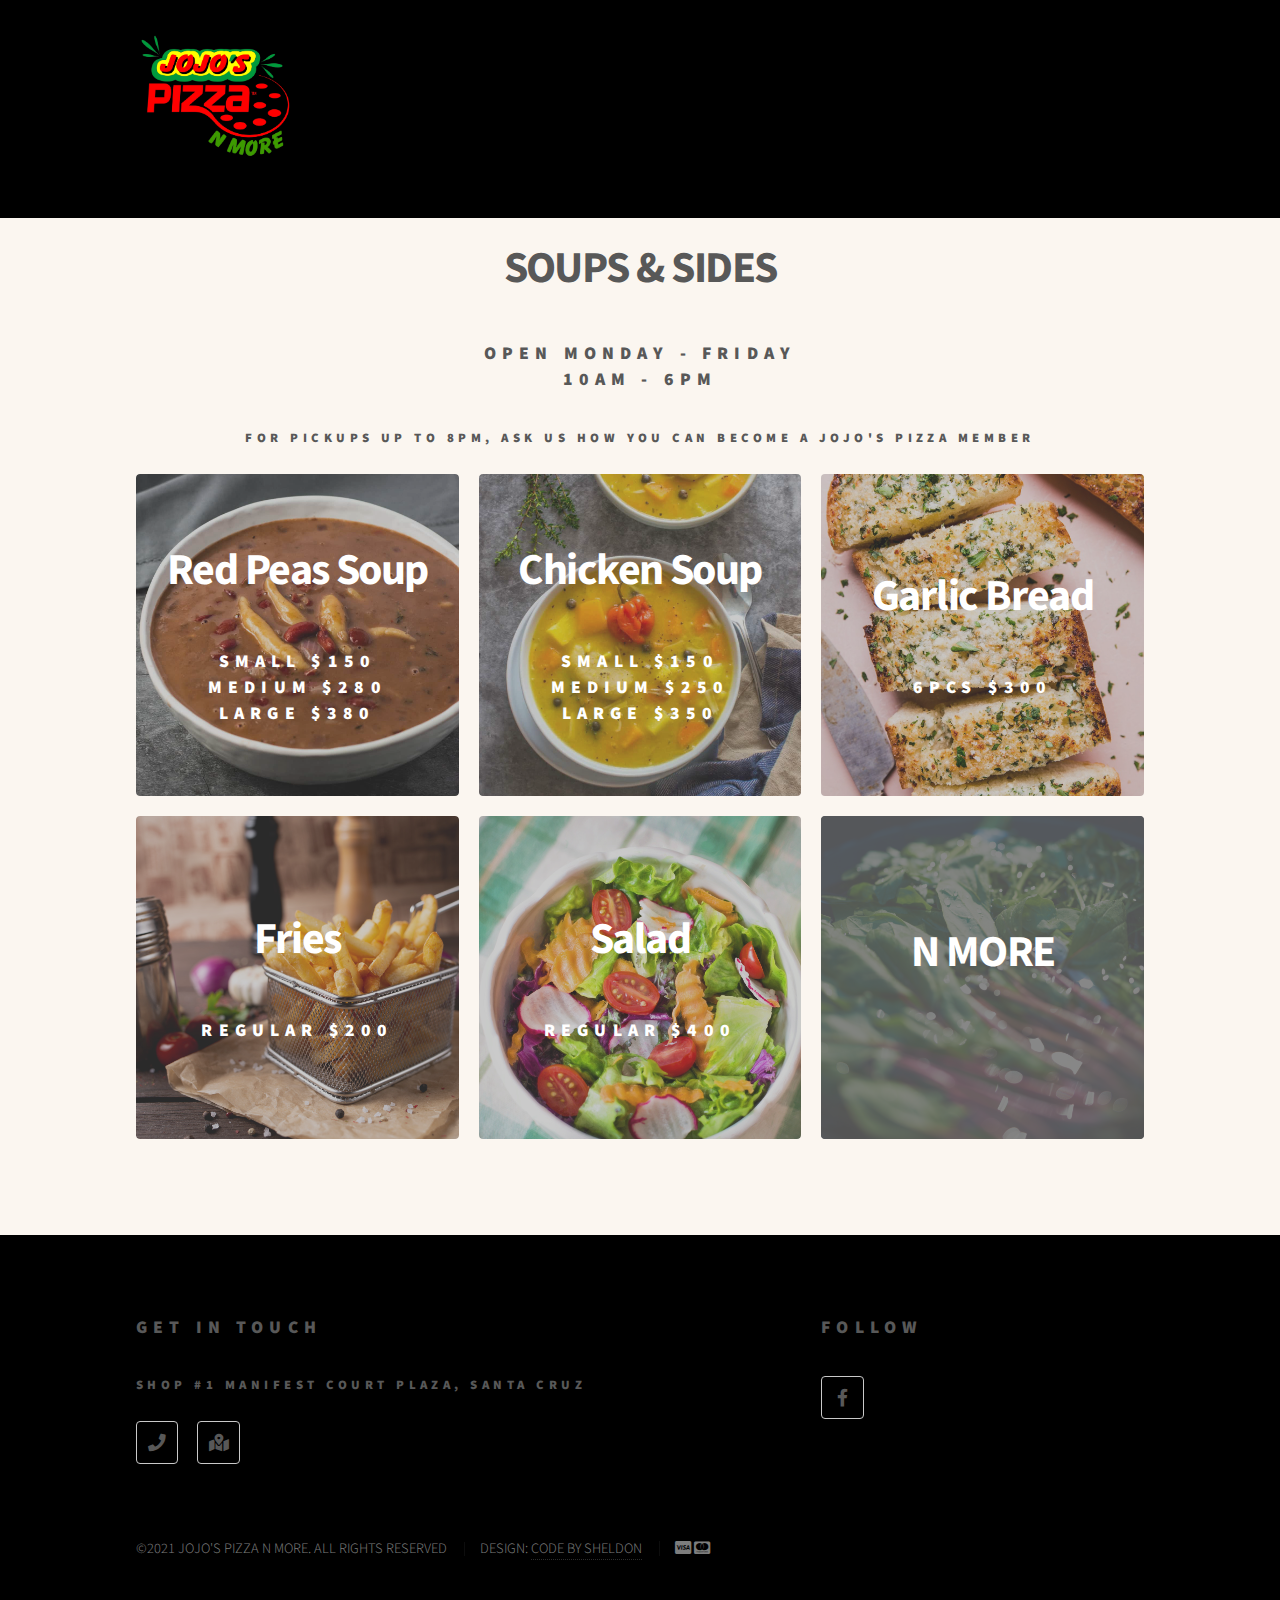
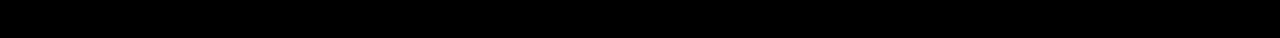
<file: soups-sides.html>
<!DOCTYPE html>
<html>

<head>
    <title>Soups &amp; Sides – Jojo's Pizza N More</title>
    <meta charset="utf-8" />
    <meta name="viewport" content="width=device-width, initial-scale=1, user-scalable=no" />
    <link rel="stylesheet" href="assets/css/main.css" />
    <noscript>
        <link rel="stylesheet" href="assets/css/noscript.css" />
    </noscript>
    <link rel="apple-touch-icon" sizes="180x180" href="/apple-touch-icon.png">
    <link rel="icon" type="image/png" sizes="32x32" href="/favicon-32x32.png">
    <link rel="icon" type="image/png" sizes="16x16" href="/favicon-16x16.png">
    <link rel="manifest" href="/site.webmanifest">
</head>

<body class="is-preload">
    <div id="wrapper">

        <header id="header">
            <div class="inner">

                <a href="index.html" class="logo">
                    <span class="symbol"><img src="images/logo.png" alt="" /></span>
                </a>
            </div>
        </header>
        <div id="main">
            <div class="inner">
                <section>
                    <h1 class="center">SOUPS &amp; SIDES</h1>
                </section>
                <section>
                    <h2 class="center">Open Monday - Friday <br />10AM - 6PM</h2>
                    <h4 class="center">For pickups up to 8PM, ask us how you can become a Jojo's Pizza Member</h4>
                </section>
                <section class="tiles">
                    <article class="jojomenu">
                        <span class="image">
                            <img src="images/red-peas-soup.jpg" alt="" />
                        </span>
                        <a>
                            <h1>Red Peas Soup</h1>
                            <div class="content">
                                <h2>SMALL <strong>$150</strong></h2>
                                <h2>MEDIUM <strong>$280</strong></h2>
                                <h2>LARGE <strong>$380</strong></h2>
                            </div>
                        </a>
                    </article>
                    <article class="jojomenu">
                        <span class="image">
                            <img src="images/chicken-soup.jpg" alt="" />
                        </span>
                        <a>
                            <h1>Chicken Soup</h1>
                            <div class="content">
                                <h2>SMALL <strong>$150</strong></h2>
                                <h2>MEDIUM <strong>$250</strong></h2>
                                <h2>LARGE <strong>$350</strong></h2>
                            </div>
                        </a>
                    </article>
                    <article class="jojomenu">
                        <span class="image">
                            <img src="images/garlic-bread.jpg" alt="" />
                        </span>
                        <a>
                            <h1>Garlic Bread</h1>
                            <div class="content">
                                <h2>6PCS <strong>$300</strong></h2>
                            </div>
                        </a>
                    </article>
                    <article class="jojomenu">
                        <span class="image">
                            <img src="images/fries.jpg" alt="" />
                        </span>
                        <a>
                            <h1>Fries</h1>
                            <div class="content">
                                <h2>REGULAR <strong>$200</strong></h2>
                            </div>
                        </a>
                    </article>
                    <article class="jojomenu">
                        <span class="image">
                            <img src="images/salads.jpg" alt="" />
                        </span>
                        <a>
                            <h1>Salad</h1>
                            <div class="content">
                                <h2>REGULAR <strong>$400</strong></h2>
                            </div>
                        </a>
                    </article>
                    <article class="catstyle">
                        <span class="image">
                            <img src="images/greens.jpg" alt="" />
                        </span>
                        <a href="index.html">
                            <h1>N MORE</h1>
                            <div class="content">
                            </div>
                        </a>
                    </article>

                </section>

            </div>
        </div>
        <footer id="footer">
            <div class="inner">
                <section>
                    <h2>Get in touch</h2>
                    <h4>Shop #1 Manifest Court Plaza, Santa Cruz</h4>
                    <ul class="icons">
                        <li><a href="tel:18765021931" class="icon solid style2 fa-phone"><span class="label">Phone</span></a></li>
                        <li><a href="https://goo.gl/maps/gs6iaNs7Qy5JJy7NA" class="icon solid style2 fa-map-marked-alt"><span class="label">Location</span></a></li>
                    </ul>
                </section>
                <section>
                    <h2>Follow</h2>
                    <ul class="icons">
                        <li><a href="https://www.facebook.com/jojospizzaja" class="icon brands style2 fa-facebook-f"><span class="label">Facebook</span></a></li>
                    </ul>
                </section>
                <ul class="copyright">
                    <li>&copy;2021 JOJO'S PIZZA N MORE. ALL RIGHTS RESERVED</li>
                    <li>DESIGN: <a href="https://code.sheldon.pw">CODE BY SHELDON</a></li>
                    <li><span class="icon brands fa-cc-visa"></span>
                        <span class="icon brands fa-cc-mastercard"></span>
                    </li>
                </ul>
            </div>
        </footer>
    </div>
    <script src="assets/js/jquery.min.js"></script>
    <script src="assets/js/browser.min.js"></script>
    <script src="assets/js/breakpoints.min.js"></script>
    <script src="assets/js/util.js"></script>
    <script src="assets/js/main.js"></script>
</body>

</html>
</file>
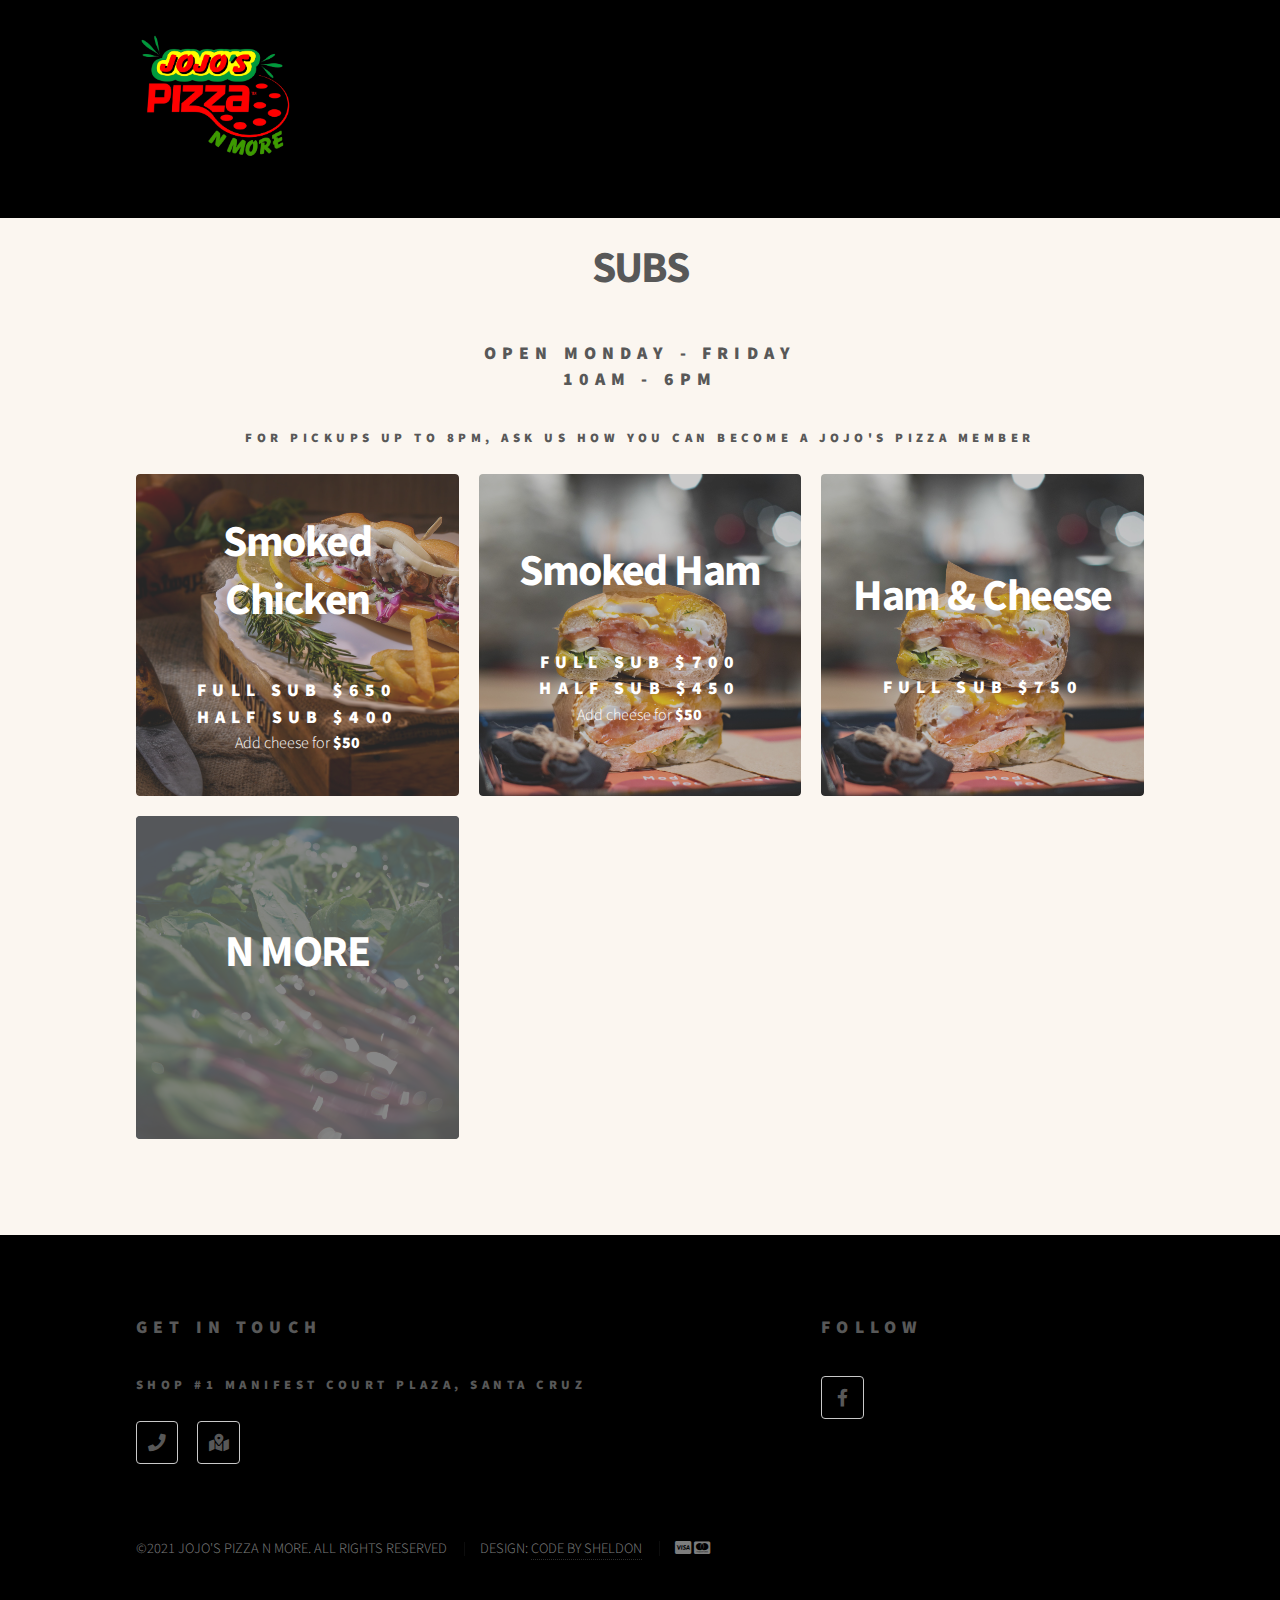
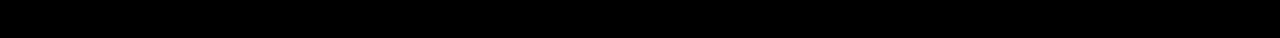
<file: subs.html>
<!DOCTYPE html>
<html>

<head>
    <title>Subs – Jojo's Pizza N More</title>
    <meta charset="utf-8" />
    <meta name="viewport" content="width=device-width, initial-scale=1, user-scalable=no" />
    <link rel="stylesheet" href="assets/css/main.css" />
    <noscript>
        <link rel="stylesheet" href="assets/css/noscript.css" />
    </noscript>
    <link rel="apple-touch-icon" sizes="180x180" href="/apple-touch-icon.png">
    <link rel="icon" type="image/png" sizes="32x32" href="/favicon-32x32.png">
    <link rel="icon" type="image/png" sizes="16x16" href="/favicon-16x16.png">
    <link rel="manifest" href="/site.webmanifest">
</head>

<body class="is-preload">
    <div id="wrapper">

        <header id="header">
            <div class="inner">

                <a href="index.html" class="logo">
                    <span class="symbol"><img src="images/logo.png" alt="" /></span>
                </a>
            </div>
        </header>
        <div id="main">
            <div class="inner">
                <section>
                    <h1 class="center">SUBS</h1>
                </section>
                <section>
                    <h2 class="center">Open Monday - Friday <br />10AM - 6PM</h2>
                    <h4 class="center">For pickups up to 8PM, ask us how you can become a Jojo's Pizza Member</h4>
                </section>
                <section class="tiles">
                    <article class="jojomenu">
                        <span class="image">
                            <img src="images/chicken-smoked-sub.jpg" alt="" />
                        </span>
                        <a>
                            <h1>Smoked Chicken</h1>
                            <div class="content">
                                <h2>FULL SUB <strong>$650</strong></h2>
                                <h2>HALF SUB <strong>$400</strong></h2>
                                <p>Add cheese for <strong>$50</strong></p>
                            </div>
                        </a>
                    </article>
                    <article class="jojomenu">
                        <span class="image">
                            <img src="images/ham-smoked-sub.jpg" alt="" />
                        </span>
                        <a>
                            <h1>Smoked Ham</h1>
                            <div class="content">
                                <h2>FULL SUB <strong>$700</strong></h2>
                                <h2>HALF SUB <strong>$450</strong></h2>
                                <p>Add cheese for <strong>$50</strong></p>
                            </div>
                        </a>
                    </article>
                    <article class="jojomenu">
                        <span class="image">
                            <img src="images/ham-smoked-sub.jpg" alt="" />
                        </span>
                        <a>
                            <h1>Ham &amp; Cheese</h1>
                            <div class="content">
                                <h2>FULL SUB <strong>$750</strong></h2>
                            </div>
                        </a>
                    </article>
                    <article class="catstyle">
                        <span class="image">
                            <img src="images/greens.jpg" alt="" />
                        </span>
                        <a href="index.html">
                            <h1>N MORE</h1>
                            <div class="content">
                            </div>
                        </a>
                    </article>
                </section>

            </div>
        </div>
        <footer id="footer">
            <div class="inner">
                <section>
                    <h2>Get in touch</h2>
                    <h4>Shop #1 Manifest Court Plaza, Santa Cruz</h4>
                    <ul class="icons">
                        <li><a href="tel:18765021931" class="icon solid style2 fa-phone"><span class="label">Phone</span></a></li>
                        <li><a href="https://goo.gl/maps/gs6iaNs7Qy5JJy7NA" class="icon solid style2 fa-map-marked-alt"><span class="label">Location</span></a></li>
                    </ul>
                </section>
                <section>
                    <h2>Follow</h2>
                    <ul class="icons">
                        <li><a href="https://www.facebook.com/jojospizzaja" class="icon brands style2 fa-facebook-f"><span class="label">Facebook</span></a></li>
                    </ul>
                </section>
                <ul class="copyright">
                    <li>&copy;2021 JOJO'S PIZZA N MORE. ALL RIGHTS RESERVED</li>
                    <li>DESIGN: <a href="https://code.sheldon.pw">CODE BY SHELDON</a></li>
                    <li><span class="icon brands fa-cc-visa"></span>
                        <span class="icon brands fa-cc-mastercard"></span>
                    </li>
                </ul>
            </div>
        </footer>
    </div>
    <script src="assets/js/jquery.min.js"></script>
    <script src="assets/js/browser.min.js"></script>
    <script src="assets/js/breakpoints.min.js"></script>
    <script src="assets/js/util.js"></script>
    <script src="assets/js/main.js"></script>
</body>

</html>
</file>
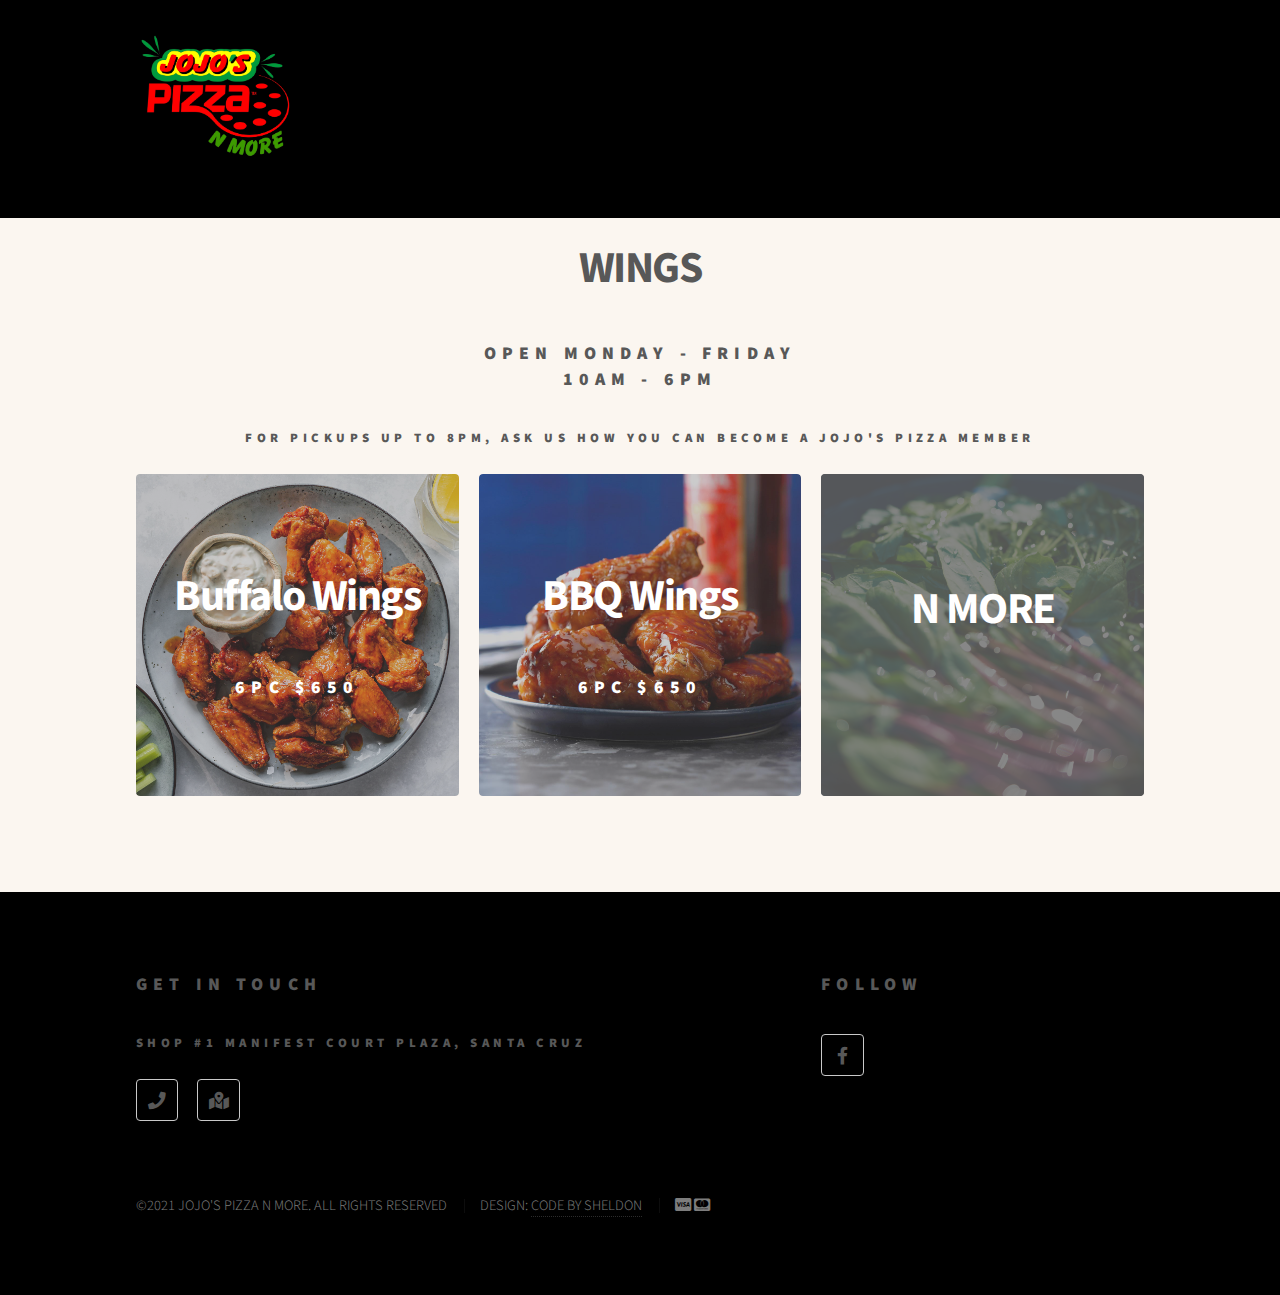
<file: wings.html>
<!DOCTYPE html>
<html>

<head>
    <title>Wings – Jojo's Pizza N More</title>
    <meta charset="utf-8" />
    <meta name="viewport" content="width=device-width, initial-scale=1, user-scalable=no" />
    <link rel="stylesheet" href="assets/css/main.css" />
    <noscript>
        <link rel="stylesheet" href="assets/css/noscript.css" />
    </noscript>
    <link rel="apple-touch-icon" sizes="180x180" href="/apple-touch-icon.png">
    <link rel="icon" type="image/png" sizes="32x32" href="/favicon-32x32.png">
    <link rel="icon" type="image/png" sizes="16x16" href="/favicon-16x16.png">
    <link rel="manifest" href="/site.webmanifest">
</head>

<body class="is-preload">
    <div id="wrapper">

        <header id="header">
            <div class="inner">

                <a href="index.html" class="logo">
                    <span class="symbol"><img src="images/logo.png" alt="" /></span>
                </a>
            </div>
        </header>
        <div id="main">
            <div class="inner">
                <section>
                    <h1 class="center">WINGS</h1>
                </section>
                <section>
                    <h2 class="center">Open Monday - Friday <br />10AM - 6PM</h2>
                    <h4 class="center">For pickups up to 8PM, ask us how you can become a Jojo's Pizza Member</h4>
                </section>
                <section class="tiles">
                    <article class="jojomenu">
                        <span class="image">
                            <img src="images/chicken-buffalo-wings.jpg" alt="" />
                        </span>
                        <a>
                            <h1>Buffalo Wings</h1>
                            <div class="content">
                                <h2>6PC <strong>$650</strong></h2>
                            </div>
                        </a>
                    </article>
                    <article class="jojomenu">
                        <span class="image">
                            <img src="images/chicken-bbq-wings.jpg" alt="" />
                        </span>
                        <a>
                            <h1>BBQ Wings</h1>
                            <div class="content">
                                <h2>6PC <strong>$650</strong></h2>
                            </div>
                        </a>
                    </article>
                    <article class="catstyle">
                        <span class="image">
                            <img src="images/greens.jpg" alt="" />
                        </span>
                        <a href="index.html">
                            <h1>N MORE</h1>
                            <div class="content">
                            </div>
                        </a>
                    </article>
                </section>

            </div>
        </div>
        <footer id="footer">
            <div class="inner">
                <section>
                    <h2>Get in touch</h2>
                    <h4>Shop #1 Manifest Court Plaza, Santa Cruz</h4>
                    <ul class="icons">
                        <li><a href="tel:18765021931" class="icon solid style2 fa-phone"><span class="label">Phone</span></a></li>
                        <li><a href="https://goo.gl/maps/gs6iaNs7Qy5JJy7NA" class="icon solid style2 fa-map-marked-alt"><span class="label">Location</span></a></li>
                    </ul>
                </section>
                <section>
                    <h2>Follow</h2>
                    <ul class="icons">
                        <li><a href="https://www.facebook.com/jojospizzaja" class="icon brands style2 fa-facebook-f"><span class="label">Facebook</span></a></li>
                    </ul>
                </section>
                <ul class="copyright">
                    <li>&copy;2021 JOJO'S PIZZA N MORE. ALL RIGHTS RESERVED</li>
                    <li>DESIGN: <a href="https://code.sheldon.pw">CODE BY SHELDON</a></li>
                    <li><span class="icon brands fa-cc-visa"></span>
                        <span class="icon brands fa-cc-mastercard"></span>
                    </li>
                </ul>
            </div>
        </footer>
    </div>
    <script src="assets/js/jquery.min.js"></script>
    <script src="assets/js/browser.min.js"></script>
    <script src="assets/js/breakpoints.min.js"></script>
    <script src="assets/js/util.js"></script>
    <script src="assets/js/main.js"></script>
</body>

</html>
</file>
<file: assets/css/noscript.css>
body.is-preload .tiles article {
		-moz-transform: none;
		-webkit-transform: none;
		-ms-transform: none;
		transform: none;
		opacity: 1;
	}
</file>
<file: assets/css/main.css>
@import url(fontawesome-all.min.css);
@import url("https://fonts.googleapis.com/css?family=Source+Sans+Pro:300,700,900");


html,
body,
div,
span,
applet,
object,
iframe,
h1,
h2,
h3,
h4,
h5,
h6,
p,
blockquote,
pre,
a,
abbr,
acronym,
address,
big,
cite,
code,
del,
dfn,
em,
img,
ins,
kbd,
q,
s,
samp,
small,
strike,
strong,
sub,
sup,
tt,
var,
b,
u,
i,
center,
dl,
dt,
dd,
ol,
ul,
li,
fieldset,
form,
label,
legend,
table,
caption,
tbody,
tfoot,
thead,
tr,
th,
td,
article,
aside,
canvas,
details,
embed,
figure,
figcaption,
footer,
header,
hgroup,
menu,
nav,
output,
ruby,
section,
summary,
time,
mark,
audio,
video {
    margin: 0;
    padding: 0;
    border: 0;
    font-size: 100%;
    font: inherit;
    vertical-align: baseline;
}

article,
aside,
details,
figcaption,
figure,
footer,
header,
hgroup,
menu,
nav,
section {
    display: block;
}

body {
    line-height: 1;
}

ol,
ul {
    list-style: none;
}

blockquote,
q {
    quotes: none;
}

blockquote:before,
blockquote:after,
q:before,
q:after {
    content: '';
    content: none;
}

table {
    border-collapse: collapse;
    border-spacing: 0;
}

body {
    -webkit-text-size-adjust: none;
}

mark {
    background-color: transparent;
    color: inherit;
}

input::-moz-focus-inner {
    border: 0;
    padding: 0;
}

input,
select,
textarea {
    -moz-appearance: none;
    -webkit-appearance: none;
    -ms-appearance: none;
    appearance: none;
}

/* Basic */

@-ms-viewport {
    width: device-width;
}

body {
    -ms-overflow-style: scrollbar;
}

@media screen and (max-width: 480px) {

    html,
    body {
        min-width: 320px;
    }

}

html {
    box-sizing: border-box;
}

*,
*:before,
*:after {
    box-sizing: inherit;
}

body {
    background: #ffffff;
}

body.is-preload *,
body.is-preload *:before,
body.is-preload *:after {
    -moz-animation: none !important;
    -webkit-animation: none !important;
    -ms-animation: none !important;
    animation: none !important;
    -moz-transition: none !important;
    -webkit-transition: none !important;
    -ms-transition: none !important;
    transition: none !important;
}

/* Type */

body,
input,
select,
textarea {
    color: #585858;
    font-family: "Source Sans Pro", Helvetica, sans-serif;
    font-size: 16pt;
    font-weight: 300;
    line-height: 1.75;
}

@media screen and (max-width: 1680px) {

    body,
    input,
    select,
    textarea {
        font-size: 14pt;
    }

}

@media screen and (max-width: 1280px) {

    body,
    input,
    select,
    textarea {
        font-size: 12pt;
    }

}

a {
    -moz-transition: border-bottom-color 0.2s ease, color 0.2s ease;
    -webkit-transition: border-bottom-color 0.2s ease, color 0.2s ease;
    -ms-transition: border-bottom-color 0.2s ease, color 0.2s ease;
    transition: border-bottom-color 0.2s ease, color 0.2s ease;
    text-decoration: none;
    color: #585858;
    border-bottom: dotted 1px rgba(88, 88, 88, 0.5);
}

a:hover {
    border-bottom-color: transparent;
    color: #ff3002 !important;
}

strong,
b {
    font-weight: 900;
}

em,
i {
    font-style: italic;
}

p {
    margin: 0 0 2em 0;
}

h1 {
    font-size: 2.75em;
    font-weight: 700;
    line-height: 1.3;
    margin: 0 0 1em 0;
    letter-spacing: -0.035em;
}

h1.center, 
h2.center,
h3.center,
h4.center{
    margin-top:0.5em;
    text-align: center;
}

h1 a {
    color: inherit;
}

@media screen and (max-width: 736px) {

    h1 {
        font-size: 2em;
        margin: 0 0 1em 0;
    }

}

@media screen and (max-width: 360px) {

    h1 {
        font-size: 1.75em;
    }

}

h2,
h3,
h4,
h5,
h6 {
    font-weight: 900;
    line-height: 1.5;
    margin: 0 0 2em 0;
    text-transform: uppercase;
    letter-spacing: 0.35em;
}

h2 a,
h3 a,
h4 a,
h5 a,
h6 a {
    color: inherit;
}

h2 {
    font-size: 1.1em;
}

h3 {
    font-size: 1em;
}

h4 {
    font-size: 0.8em;
}

h5 {
    font-size: 0.8em;
}

h6 {
    font-size: 0.8em;
}

@media screen and (max-width: 980px) {

    h1 br,
    h2 br,
    h3 br,
    h4 br,
    h5 br,
    h6 br {
        display: none;
    }

}

@media screen and (max-width: 736px) {

    h2 {
        font-size: 1em;
    }

    h3 {
        font-size: 0.8em;
    }

}

sub {
    font-size: 0.8em;
    position: relative;
    top: 0.5em;
}

sup {
    font-size: 0.8em;
    position: relative;
    top: -0.5em;
}

blockquote {
    border-left: solid 4px #c9c9c9;
    font-style: italic;
    margin: 0 0 2em 0;
    padding: 0.5em 0 0.5em 2em;
}

code {
    background: rgba(144, 144, 144, 0.075);
    border-radius: 4px;
    border: solid 1px #c9c9c9;
    font-family: "Courier New", monospace;
    font-size: 0.9em;
    margin: 0 0.25em;
    padding: 0.25em 0.65em;
}

pre {
    -webkit-overflow-scrolling: touch;
    font-family: "Courier New", monospace;
    font-size: 0.9em;
    margin: 0 0 2em 0;
}

pre code {
    display: block;
    line-height: 1.75;
    padding: 1em 1.5em;
    overflow-x: auto;
}

hr {
    border: 0;
    border-bottom: solid 1px #c9c9c9;
    margin: 2em 0;
}

hr.major {
    margin: 3em 0;
}

.align-left {
    text-align: left;
}

.align-center {
    text-align: center;
}

.align-right {
    text-align: right;
}

/* Row */

.row {
    display: flex;
    flex-wrap: wrap;
    box-sizing: border-box;
    align-items: stretch;
}

.row > * {
    box-sizing: border-box;
}

.row.gtr-uniform > * > :last-child {
    margin-bottom: 0;
}

.row.aln-left {
    justify-content: flex-start;
}

.row.aln-center {
    justify-content: center;
}

.row.aln-right {
    justify-content: flex-end;
}

.row.aln-top {
    align-items: flex-start;
}

.row.aln-middle {
    align-items: center;
}

.row.aln-bottom {
    align-items: flex-end;
}

.row > .imp {
    order: -1;
}

.row > .col-1 {
    width: 8.33333%;
}

.row > .off-1 {
    margin-left: 8.33333%;
}

.row > .col-2 {
    width: 16.66667%;
}

.row > .off-2 {
    margin-left: 16.66667%;
}

.row > .col-3 {
    width: 25%;
}

.row > .off-3 {
    margin-left: 25%;
}

.row > .col-4 {
    width: 33.33333%;
}

.row > .off-4 {
    margin-left: 33.33333%;
}

.row > .col-5 {
    width: 41.66667%;
}

.row > .off-5 {
    margin-left: 41.66667%;
}

.row > .col-6 {
    width: 50%;
}

.row > .off-6 {
    margin-left: 50%;
}

.row > .col-7 {
    width: 58.33333%;
}

.row > .off-7 {
    margin-left: 58.33333%;
}

.row > .col-8 {
    width: 66.66667%;
}

.row > .off-8 {
    margin-left: 66.66667%;
}

.row > .col-9 {
    width: 75%;
}

.row > .off-9 {
    margin-left: 75%;
}

.row > .col-10 {
    width: 83.33333%;
}

.row > .off-10 {
    margin-left: 83.33333%;
}

.row > .col-11 {
    width: 91.66667%;
}

.row > .off-11 {
    margin-left: 91.66667%;
}

.row > .col-12 {
    width: 100%;
}

.row > .off-12 {
    margin-left: 100%;
}

.row.gtr-0 {
    margin-top: 0;
    margin-left: 0em;
}

.row.gtr-0 > * {
    padding: 0 0 0 0em;
}

.row.gtr-0.gtr-uniform {
    margin-top: 0em;
}

.row.gtr-0.gtr-uniform > * {
    padding-top: 0em;
}

.row.gtr-25 {
    margin-top: 0;
    margin-left: -0.5em;
}

.row.gtr-25 > * {
    padding: 0 0 0 0.5em;
}

.row.gtr-25.gtr-uniform {
    margin-top: -0.5em;
}

.row.gtr-25.gtr-uniform > * {
    padding-top: 0.5em;
}

.row.gtr-50 {
    margin-top: 0;
    margin-left: -1em;
}

.row.gtr-50 > * {
    padding: 0 0 0 1em;
}

.row.gtr-50.gtr-uniform {
    margin-top: -1em;
}

.row.gtr-50.gtr-uniform > * {
    padding-top: 1em;
}

.row {
    margin-top: 0;
    margin-left: -2em;
}

.row > * {
    padding: 0 0 0 2em;
}

.row.gtr-uniform {
    margin-top: -2em;
}

.row.gtr-uniform > * {
    padding-top: 2em;
}

.row.gtr-150 {
    margin-top: 0;
    margin-left: -3em;
}

.row.gtr-150 > * {
    padding: 0 0 0 3em;
}

.row.gtr-150.gtr-uniform {
    margin-top: -3em;
}

.row.gtr-150.gtr-uniform > * {
    padding-top: 3em;
}

.row.gtr-200 {
    margin-top: 0;
    margin-left: -4em;
}

.row.gtr-200 > * {
    padding: 0 0 0 4em;
}

.row.gtr-200.gtr-uniform {
    margin-top: -4em;
}

.row.gtr-200.gtr-uniform > * {
    padding-top: 4em;
}

@media screen and (max-width: 1680px) {

    .row {
        display: flex;
        flex-wrap: wrap;
        box-sizing: border-box;
        align-items: stretch;
    }

    .row > * {
        box-sizing: border-box;
    }

    .row.gtr-uniform > * > :last-child {
        margin-bottom: 0;
    }

    .row.aln-left {
        justify-content: flex-start;
    }

    .row.aln-center {
        justify-content: center;
    }

    .row.aln-right {
        justify-content: flex-end;
    }

    .row.aln-top {
        align-items: flex-start;
    }

    .row.aln-middle {
        align-items: center;
    }

    .row.aln-bottom {
        align-items: flex-end;
    }

    .row > .imp-xlarge {
        order: -1;
    }

    .row > .col-1-xlarge {
        width: 8.33333%;
    }

    .row > .off-1-xlarge {
        margin-left: 8.33333%;
    }

    .row > .col-2-xlarge {
        width: 16.66667%;
    }

    .row > .off-2-xlarge {
        margin-left: 16.66667%;
    }

    .row > .col-3-xlarge {
        width: 25%;
    }

    .row > .off-3-xlarge {
        margin-left: 25%;
    }

    .row > .col-4-xlarge {
        width: 33.33333%;
    }

    .row > .off-4-xlarge {
        margin-left: 33.33333%;
    }

    .row > .col-5-xlarge {
        width: 41.66667%;
    }

    .row > .off-5-xlarge {
        margin-left: 41.66667%;
    }

    .row > .col-6-xlarge {
        width: 50%;
    }

    .row > .off-6-xlarge {
        margin-left: 50%;
    }

    .row > .col-7-xlarge {
        width: 58.33333%;
    }

    .row > .off-7-xlarge {
        margin-left: 58.33333%;
    }

    .row > .col-8-xlarge {
        width: 66.66667%;
    }

    .row > .off-8-xlarge {
        margin-left: 66.66667%;
    }

    .row > .col-9-xlarge {
        width: 75%;
    }

    .row > .off-9-xlarge {
        margin-left: 75%;
    }

    .row > .col-10-xlarge {
        width: 83.33333%;
    }

    .row > .off-10-xlarge {
        margin-left: 83.33333%;
    }

    .row > .col-11-xlarge {
        width: 91.66667%;
    }

    .row > .off-11-xlarge {
        margin-left: 91.66667%;
    }

    .row > .col-12-xlarge {
        width: 100%;
    }

    .row > .off-12-xlarge {
        margin-left: 100%;
    }

    .row.gtr-0 {
        margin-top: 0;
        margin-left: 0em;
    }

    .row.gtr-0 > * {
        padding: 0 0 0 0em;
    }

    .row.gtr-0.gtr-uniform {
        margin-top: 0em;
    }

    .row.gtr-0.gtr-uniform > * {
        padding-top: 0em;
    }

    .row.gtr-25 {
        margin-top: 0;
        margin-left: -0.5em;
    }

    .row.gtr-25 > * {
        padding: 0 0 0 0.5em;
    }

    .row.gtr-25.gtr-uniform {
        margin-top: -0.5em;
    }

    .row.gtr-25.gtr-uniform > * {
        padding-top: 0.5em;
    }

    .row.gtr-50 {
        margin-top: 0;
        margin-left: -1em;
    }

    .row.gtr-50 > * {
        padding: 0 0 0 1em;
    }

    .row.gtr-50.gtr-uniform {
        margin-top: -1em;
    }

    .row.gtr-50.gtr-uniform > * {
        padding-top: 1em;
    }

    .row {
        margin-top: 0;
        margin-left: -2em;
    }

    .row > * {
        padding: 0 0 0 2em;
    }

    .row.gtr-uniform {
        margin-top: -2em;
    }

    .row.gtr-uniform > * {
        padding-top: 2em;
    }

    .row.gtr-150 {
        margin-top: 0;
        margin-left: -3em;
    }

    .row.gtr-150 > * {
        padding: 0 0 0 3em;
    }

    .row.gtr-150.gtr-uniform {
        margin-top: -3em;
    }

    .row.gtr-150.gtr-uniform > * {
        padding-top: 3em;
    }

    .row.gtr-200 {
        margin-top: 0;
        margin-left: -4em;
    }

    .row.gtr-200 > * {
        padding: 0 0 0 4em;
    }

    .row.gtr-200.gtr-uniform {
        margin-top: -4em;
    }

    .row.gtr-200.gtr-uniform > * {
        padding-top: 4em;
    }

}

@media screen and (max-width: 1280px) {

    .row {
        display: flex;
        flex-wrap: wrap;
        box-sizing: border-box;
        align-items: stretch;
    }

    .row > * {
        box-sizing: border-box;
    }

    .row.gtr-uniform > * > :last-child {
        margin-bottom: 0;
    }

    .row.aln-left {
        justify-content: flex-start;
    }

    .row.aln-center {
        justify-content: center;
    }

    .row.aln-right {
        justify-content: flex-end;
    }

    .row.aln-top {
        align-items: flex-start;
    }

    .row.aln-middle {
        align-items: center;
    }

    .row.aln-bottom {
        align-items: flex-end;
    }

    .row > .imp-large {
        order: -1;
    }

    .row > .col-1-large {
        width: 8.33333%;
    }

    .row > .off-1-large {
        margin-left: 8.33333%;
    }

    .row > .col-2-large {
        width: 16.66667%;
    }

    .row > .off-2-large {
        margin-left: 16.66667%;
    }

    .row > .col-3-large {
        width: 25%;
    }

    .row > .off-3-large {
        margin-left: 25%;
    }

    .row > .col-4-large {
        width: 33.33333%;
    }

    .row > .off-4-large {
        margin-left: 33.33333%;
    }

    .row > .col-5-large {
        width: 41.66667%;
    }

    .row > .off-5-large {
        margin-left: 41.66667%;
    }

    .row > .col-6-large {
        width: 50%;
    }

    .row > .off-6-large {
        margin-left: 50%;
    }

    .row > .col-7-large {
        width: 58.33333%;
    }

    .row > .off-7-large {
        margin-left: 58.33333%;
    }

    .row > .col-8-large {
        width: 66.66667%;
    }

    .row > .off-8-large {
        margin-left: 66.66667%;
    }

    .row > .col-9-large {
        width: 75%;
    }

    .row > .off-9-large {
        margin-left: 75%;
    }

    .row > .col-10-large {
        width: 83.33333%;
    }

    .row > .off-10-large {
        margin-left: 83.33333%;
    }

    .row > .col-11-large {
        width: 91.66667%;
    }

    .row > .off-11-large {
        margin-left: 91.66667%;
    }

    .row > .col-12-large {
        width: 100%;
    }

    .row > .off-12-large {
        margin-left: 100%;
    }

    .row.gtr-0 {
        margin-top: 0;
        margin-left: 0em;
    }

    .row.gtr-0 > * {
        padding: 0 0 0 0em;
    }

    .row.gtr-0.gtr-uniform {
        margin-top: 0em;
    }

    .row.gtr-0.gtr-uniform > * {
        padding-top: 0em;
    }

    .row.gtr-25 {
        margin-top: 0;
        margin-left: -0.5em;
    }

    .row.gtr-25 > * {
        padding: 0 0 0 0.5em;
    }

    .row.gtr-25.gtr-uniform {
        margin-top: -0.5em;
    }

    .row.gtr-25.gtr-uniform > * {
        padding-top: 0.5em;
    }

    .row.gtr-50 {
        margin-top: 0;
        margin-left: -1em;
    }

    .row.gtr-50 > * {
        padding: 0 0 0 1em;
    }

    .row.gtr-50.gtr-uniform {
        margin-top: -1em;
    }

    .row.gtr-50.gtr-uniform > * {
        padding-top: 1em;
    }

    .row {
        margin-top: 0;
        margin-left: -2em;
    }

    .row > * {
        padding: 0 0 0 2em;
    }

    .row.gtr-uniform {
        margin-top: -2em;
    }

    .row.gtr-uniform > * {
        padding-top: 2em;
    }

    .row.gtr-150 {
        margin-top: 0;
        margin-left: -3em;
    }

    .row.gtr-150 > * {
        padding: 0 0 0 3em;
    }

    .row.gtr-150.gtr-uniform {
        margin-top: -3em;
    }

    .row.gtr-150.gtr-uniform > * {
        padding-top: 3em;
    }

    .row.gtr-200 {
        margin-top: 0;
        margin-left: -4em;
    }

    .row.gtr-200 > * {
        padding: 0 0 0 4em;
    }

    .row.gtr-200.gtr-uniform {
        margin-top: -4em;
    }

    .row.gtr-200.gtr-uniform > * {
        padding-top: 4em;
    }

}

@media screen and (max-width: 980px) {

    .row {
        display: flex;
        flex-wrap: wrap;
        box-sizing: border-box;
        align-items: stretch;
    }

    .row > * {
        box-sizing: border-box;
    }

    .row.gtr-uniform > * > :last-child {
        margin-bottom: 0;
    }

    .row.aln-left {
        justify-content: flex-start;
    }

    .row.aln-center {
        justify-content: center;
    }

    .row.aln-right {
        justify-content: flex-end;
    }

    .row.aln-top {
        align-items: flex-start;
    }

    .row.aln-middle {
        align-items: center;
    }

    .row.aln-bottom {
        align-items: flex-end;
    }

    .row > .imp-medium {
        order: -1;
    }

    .row > .col-1-medium {
        width: 8.33333%;
    }

    .row > .off-1-medium {
        margin-left: 8.33333%;
    }

    .row > .col-2-medium {
        width: 16.66667%;
    }

    .row > .off-2-medium {
        margin-left: 16.66667%;
    }

    .row > .col-3-medium {
        width: 25%;
    }

    .row > .off-3-medium {
        margin-left: 25%;
    }

    .row > .col-4-medium {
        width: 33.33333%;
    }

    .row > .off-4-medium {
        margin-left: 33.33333%;
    }

    .row > .col-5-medium {
        width: 41.66667%;
    }

    .row > .off-5-medium {
        margin-left: 41.66667%;
    }

    .row > .col-6-medium {
        width: 50%;
    }

    .row > .off-6-medium {
        margin-left: 50%;
    }

    .row > .col-7-medium {
        width: 58.33333%;
    }

    .row > .off-7-medium {
        margin-left: 58.33333%;
    }

    .row > .col-8-medium {
        width: 66.66667%;
    }

    .row > .off-8-medium {
        margin-left: 66.66667%;
    }

    .row > .col-9-medium {
        width: 75%;
    }

    .row > .off-9-medium {
        margin-left: 75%;
    }

    .row > .col-10-medium {
        width: 83.33333%;
    }

    .row > .off-10-medium {
        margin-left: 83.33333%;
    }

    .row > .col-11-medium {
        width: 91.66667%;
    }

    .row > .off-11-medium {
        margin-left: 91.66667%;
    }

    .row > .col-12-medium {
        width: 100%;
    }

    .row > .off-12-medium {
        margin-left: 100%;
    }

    .row.gtr-0 {
        margin-top: 0;
        margin-left: 0em;
    }

    .row.gtr-0 > * {
        padding: 0 0 0 0em;
    }

    .row.gtr-0.gtr-uniform {
        margin-top: 0em;
    }

    .row.gtr-0.gtr-uniform > * {
        padding-top: 0em;
    }

    .row.gtr-25 {
        margin-top: 0;
        margin-left: -0.375em;
    }

    .row.gtr-25 > * {
        padding: 0 0 0 0.375em;
    }

    .row.gtr-25.gtr-uniform {
        margin-top: -0.375em;
    }

    .row.gtr-25.gtr-uniform > * {
        padding-top: 0.375em;
    }

    .row.gtr-50 {
        margin-top: 0;
        margin-left: -0.75em;
    }

    .row.gtr-50 > * {
        padding: 0 0 0 0.75em;
    }

    .row.gtr-50.gtr-uniform {
        margin-top: -0.75em;
    }

    .row.gtr-50.gtr-uniform > * {
        padding-top: 0.75em;
    }

    .row {
        margin-top: 0;
        margin-left: -1.5em;
    }

    .row > * {
        padding: 0 0 0 1.5em;
    }

    .row.gtr-uniform {
        margin-top: -1.5em;
    }

    .row.gtr-uniform > * {
        padding-top: 1.5em;
    }

    .row.gtr-150 {
        margin-top: 0;
        margin-left: -2.25em;
    }

    .row.gtr-150 > * {
        padding: 0 0 0 2.25em;
    }

    .row.gtr-150.gtr-uniform {
        margin-top: -2.25em;
    }

    .row.gtr-150.gtr-uniform > * {
        padding-top: 2.25em;
    }

    .row.gtr-200 {
        margin-top: 0;
        margin-left: -3em;
    }

    .row.gtr-200 > * {
        padding: 0 0 0 3em;
    }

    .row.gtr-200.gtr-uniform {
        margin-top: -3em;
    }

    .row.gtr-200.gtr-uniform > * {
        padding-top: 3em;
    }

}

@media screen and (max-width: 736px) {

    .row {
        display: flex;
        flex-wrap: wrap;
        box-sizing: border-box;
        align-items: stretch;
    }

    .row > * {
        box-sizing: border-box;
    }

    .row.gtr-uniform > * > :last-child {
        margin-bottom: 0;
    }

    .row.aln-left {
        justify-content: flex-start;
    }

    .row.aln-center {
        justify-content: center;
    }

    .row.aln-right {
        justify-content: flex-end;
    }

    .row.aln-top {
        align-items: flex-start;
    }

    .row.aln-middle {
        align-items: center;
    }

    .row.aln-bottom {
        align-items: flex-end;
    }

    .row > .imp-small {
        order: -1;
    }

    .row > .col-1-small {
        width: 8.33333%;
    }

    .row > .off-1-small {
        margin-left: 8.33333%;
    }

    .row > .col-2-small {
        width: 16.66667%;
    }

    .row > .off-2-small {
        margin-left: 16.66667%;
    }

    .row > .col-3-small {
        width: 25%;
    }

    .row > .off-3-small {
        margin-left: 25%;
    }

    .row > .col-4-small {
        width: 33.33333%;
    }

    .row > .off-4-small {
        margin-left: 33.33333%;
    }

    .row > .col-5-small {
        width: 41.66667%;
    }

    .row > .off-5-small {
        margin-left: 41.66667%;
    }

    .row > .col-6-small {
        width: 50%;
    }

    .row > .off-6-small {
        margin-left: 50%;
    }

    .row > .col-7-small {
        width: 58.33333%;
    }

    .row > .off-7-small {
        margin-left: 58.33333%;
    }

    .row > .col-8-small {
        width: 66.66667%;
    }

    .row > .off-8-small {
        margin-left: 66.66667%;
    }

    .row > .col-9-small {
        width: 75%;
    }

    .row > .off-9-small {
        margin-left: 75%;
    }

    .row > .col-10-small {
        width: 83.33333%;
    }

    .row > .off-10-small {
        margin-left: 83.33333%;
    }

    .row > .col-11-small {
        width: 91.66667%;
    }

    .row > .off-11-small {
        margin-left: 91.66667%;
    }

    .row > .col-12-small {
        width: 100%;
    }

    .row > .off-12-small {
        margin-left: 100%;
    }

    .row.gtr-0 {
        margin-top: 0;
        margin-left: 0em;
    }

    .row.gtr-0 > * {
        padding: 0 0 0 0em;
    }

    .row.gtr-0.gtr-uniform {
        margin-top: 0em;
    }

    .row.gtr-0.gtr-uniform > * {
        padding-top: 0em;
    }

    .row.gtr-25 {
        margin-top: 0;
        margin-left: -0.25em;
    }

    .row.gtr-25 > * {
        padding: 0 0 0 0.25em;
    }

    .row.gtr-25.gtr-uniform {
        margin-top: -0.25em;
    }

    .row.gtr-25.gtr-uniform > * {
        padding-top: 0.25em;
    }

    .row.gtr-50 {
        margin-top: 0;
        margin-left: -0.5em;
    }

    .row.gtr-50 > * {
        padding: 0 0 0 0.5em;
    }

    .row.gtr-50.gtr-uniform {
        margin-top: -0.5em;
    }

    .row.gtr-50.gtr-uniform > * {
        padding-top: 0.5em;
    }

    .row {
        margin-top: 0;
        margin-left: -1em;
    }

    .row > * {
        padding: 0 0 0 1em;
    }

    .row.gtr-uniform {
        margin-top: -1em;
    }

    .row.gtr-uniform > * {
        padding-top: 1em;
    }

    .row.gtr-150 {
        margin-top: 0;
        margin-left: -1.5em;
    }

    .row.gtr-150 > * {
        padding: 0 0 0 1.5em;
    }

    .row.gtr-150.gtr-uniform {
        margin-top: -1.5em;
    }

    .row.gtr-150.gtr-uniform > * {
        padding-top: 1.5em;
    }

    .row.gtr-200 {
        margin-top: 0;
        margin-left: -2em;
    }

    .row.gtr-200 > * {
        padding: 0 0 0 2em;
    }

    .row.gtr-200.gtr-uniform {
        margin-top: -2em;
    }

    .row.gtr-200.gtr-uniform > * {
        padding-top: 2em;
    }

}

@media screen and (max-width: 480px) {

    .row {
        display: flex;
        flex-wrap: wrap;
        box-sizing: border-box;
        align-items: stretch;
    }

    .row > * {
        box-sizing: border-box;
    }

    .row.gtr-uniform > * > :last-child {
        margin-bottom: 0;
    }

    .row.aln-left {
        justify-content: flex-start;
    }

    .row.aln-center {
        justify-content: center;
    }

    .row.aln-right {
        justify-content: flex-end;
    }

    .row.aln-top {
        align-items: flex-start;
    }

    .row.aln-middle {
        align-items: center;
    }

    .row.aln-bottom {
        align-items: flex-end;
    }

    .row > .imp-xsmall {
        order: -1;
    }

    .row > .col-1-xsmall {
        width: 8.33333%;
    }

    .row > .off-1-xsmall {
        margin-left: 8.33333%;
    }

    .row > .col-2-xsmall {
        width: 16.66667%;
    }

    .row > .off-2-xsmall {
        margin-left: 16.66667%;
    }

    .row > .col-3-xsmall {
        width: 25%;
    }

    .row > .off-3-xsmall {
        margin-left: 25%;
    }

    .row > .col-4-xsmall {
        width: 33.33333%;
    }

    .row > .off-4-xsmall {
        margin-left: 33.33333%;
    }

    .row > .col-5-xsmall {
        width: 41.66667%;
    }

    .row > .off-5-xsmall {
        margin-left: 41.66667%;
    }

    .row > .col-6-xsmall {
        width: 50%;
    }

    .row > .off-6-xsmall {
        margin-left: 50%;
    }

    .row > .col-7-xsmall {
        width: 58.33333%;
    }

    .row > .off-7-xsmall {
        margin-left: 58.33333%;
    }

    .row > .col-8-xsmall {
        width: 66.66667%;
    }

    .row > .off-8-xsmall {
        margin-left: 66.66667%;
    }

    .row > .col-9-xsmall {
        width: 75%;
    }

    .row > .off-9-xsmall {
        margin-left: 75%;
    }

    .row > .col-10-xsmall {
        width: 83.33333%;
    }

    .row > .off-10-xsmall {
        margin-left: 83.33333%;
    }

    .row > .col-11-xsmall {
        width: 91.66667%;
    }

    .row > .off-11-xsmall {
        margin-left: 91.66667%;
    }

    .row > .col-12-xsmall {
        width: 100%;
    }

    .row > .off-12-xsmall {
        margin-left: 100%;
    }

    .row.gtr-0 {
        margin-top: 0;
        margin-left: 0em;
    }

    .row.gtr-0 > * {
        padding: 0 0 0 0em;
    }

    .row.gtr-0.gtr-uniform {
        margin-top: 0em;
    }

    .row.gtr-0.gtr-uniform > * {
        padding-top: 0em;
    }

    .row.gtr-25 {
        margin-top: 0;
        margin-left: -0.25em;
    }

    .row.gtr-25 > * {
        padding: 0 0 0 0.25em;
    }

    .row.gtr-25.gtr-uniform {
        margin-top: -0.25em;
    }

    .row.gtr-25.gtr-uniform > * {
        padding-top: 0.25em;
    }

    .row.gtr-50 {
        margin-top: 0;
        margin-left: -0.5em;
    }

    .row.gtr-50 > * {
        padding: 0 0 0 0.5em;
    }

    .row.gtr-50.gtr-uniform {
        margin-top: -0.5em;
    }

    .row.gtr-50.gtr-uniform > * {
        padding-top: 0.5em;
    }

    .row {
        margin-top: 0;
        margin-left: -1em;
    }

    .row > * {
        padding: 0 0 0 1em;
    }

    .row.gtr-uniform {
        margin-top: -1em;
    }

    .row.gtr-uniform > * {
        padding-top: 1em;
    }

    .row.gtr-150 {
        margin-top: 0;
        margin-left: -1.5em;
    }

    .row.gtr-150 > * {
        padding: 0 0 0 1.5em;
    }

    .row.gtr-150.gtr-uniform {
        margin-top: -1.5em;
    }

    .row.gtr-150.gtr-uniform > * {
        padding-top: 1.5em;
    }

    .row.gtr-200 {
        margin-top: 0;
        margin-left: -2em;
    }

    .row.gtr-200 > * {
        padding: 0 0 0 2em;
    }

    .row.gtr-200.gtr-uniform {
        margin-top: -2em;
    }

    .row.gtr-200.gtr-uniform > * {
        padding-top: 2em;
    }

}

/* Section/Article */

section.special,
article.special {
    text-align: center;
}

header p {
    margin-top: -1em;
}

@media screen and (max-width: 736px) {

    header p {
        margin-top: 0;
    }

}

/* Icon */

.icon {
    text-decoration: none;
    border-bottom: none;
    position: relative;
}

.icon:before {
    -moz-osx-font-smoothing: grayscale;
    -webkit-font-smoothing: antialiased;
    display: inline-block;
    font-style: normal;
    font-variant: normal;
    text-rendering: auto;
    line-height: 1;
    text-transform: none !important;
    font-family: 'Font Awesome 5 Free';
    font-weight: 400;
}

.icon > .label {
    display: none;
}

.icon:before {
    line-height: inherit;
}

.icon.solid:before {
    font-weight: 900;
}

.icon.brands:before {
    font-family: 'Font Awesome 5 Brands';
}

.icon.style2 {
    -moz-transition: background-color 0.2s ease-in-out, color 0.2s ease-in-out, border-color 0.2s ease-in-out;
    -webkit-transition: background-color 0.2s ease-in-out, color 0.2s ease-in-out, border-color 0.2s ease-in-out;
    -ms-transition: background-color 0.2s ease-in-out, color 0.2s ease-in-out, border-color 0.2s ease-in-out;
    transition: background-color 0.2s ease-in-out, color 0.2s ease-in-out, border-color 0.2s ease-in-out;
    background-color: transparent;
    border: solid 1px #c9c9c9;
    border-radius: 4px;
    width: 2.65em;
    height: 2.65em;
    display: inline-block;
    text-align: center;
    line-height: 2.65em;
    color: inherit;
}

.icon.style2:before {
    font-size: 1.1em;
}

.icon.style2:hover {
    color: #ff3002;
    border-color: #ff3002;
}

.icon.style2:active {
    background-color: rgba(255, 48, 2, 0.1);
}

/* List */

ol {
    list-style: decimal;
    margin: 0 0 2em 0;
    padding-left: 1.25em;
}

ol li {
    padding-left: 0.25em;
}

ul {
    list-style: disc;
    margin: 0 0 2em 0;
    padding-left: 1em;
}

ul li {
    padding-left: 0.5em;
}

ul.alt {
    list-style: none;
    padding-left: 0;
}

ul.alt li {
    border-top: solid 1px #c9c9c9;
    padding: 0.5em 0;
}

ul.alt li:first-child {
    border-top: 0;
    padding-top: 0;
}

dl {
    margin: 0 0 2em 0;
}

dl dt {
    display: block;
    font-weight: 900;
    margin: 0 0 1em 0;
}

dl dd {
    margin-left: 2em;
}

/* Actions */

ul.actions {
    display: -moz-flex;
    display: -webkit-flex;
    display: -ms-flex;
    display: flex;
    cursor: default;
    list-style: none;
    margin-left: -1em;
    padding-left: 0;
}

ul.actions li {
    padding: 0 0 0 1em;
    vertical-align: middle;
}

ul.actions.special {
    -moz-justify-content: center;
    -webkit-justify-content: center;
    -ms-justify-content: center;
    justify-content: center;
    width: 100%;
    margin-left: 0;
}

ul.actions.special li:first-child {
    padding-left: 0;
}

ul.actions.stacked {
    -moz-flex-direction: column;
    -webkit-flex-direction: column;
    -ms-flex-direction: column;
    flex-direction: column;
    margin-left: 0;
}

ul.actions.stacked li {
    padding: 1.3em 0 0 0;
}

ul.actions.stacked li:first-child {
    padding-top: 0;
}

ul.actions.fit {
    width: calc(100% + 1em);
}

ul.actions.fit li {
    -moz-flex-grow: 1;
    -webkit-flex-grow: 1;
    -ms-flex-grow: 1;
    flex-grow: 1;
    -moz-flex-shrink: 1;
    -webkit-flex-shrink: 1;
    -ms-flex-shrink: 1;
    flex-shrink: 1;
    width: 100%;
}

ul.actions.fit li > * {
    width: 100%;
}

ul.actions.fit.stacked {
    width: 100%;
}

@media screen and (max-width: 480px) {

    ul.actions:not(.fixed) {
        -moz-flex-direction: column;
        -webkit-flex-direction: column;
        -ms-flex-direction: column;
        flex-direction: column;
        margin-left: 0;
        width: 100% !important;
    }

    ul.actions:not(.fixed) li {
        -moz-flex-grow: 1;
        -webkit-flex-grow: 1;
        -ms-flex-grow: 1;
        flex-grow: 1;
        -moz-flex-shrink: 1;
        -webkit-flex-shrink: 1;
        -ms-flex-shrink: 1;
        flex-shrink: 1;
        padding: 1em 0 0 0;
        text-align: center;
        width: 100%;
    }

    ul.actions:not(.fixed) li > * {
        width: 100%;
    }

    ul.actions:not(.fixed) li:first-child {
        padding-top: 0;
    }

    ul.actions:not(.fixed) li input[type="submit"],
    ul.actions:not(.fixed) li input[type="reset"],
    ul.actions:not(.fixed) li input[type="button"],
    ul.actions:not(.fixed) li button,
    ul.actions:not(.fixed) li .button {
        width: 100%;
    }

    ul.actions:not(.fixed) li input[type="submit"].icon:before,
    ul.actions:not(.fixed) li input[type="reset"].icon:before,
    ul.actions:not(.fixed) li input[type="button"].icon:before,
    ul.actions:not(.fixed) li button.icon:before,
    ul.actions:not(.fixed) li .button.icon:before {
        margin-left: -0.5rem;
    }

}

/* Icons */

ul.icons {
    cursor: default;
    list-style: none;
    padding-left: 0;
    margin: -1em 0 2em -1em;
}

ul.icons li {
    display: inline-block;
    padding: 1em 0 0 1em;
}

/* Form */

form {
    margin: 0 0 2em 0;
    overflow-x: hidden;
}

form > :last-child {
    margin-bottom: 0;
}

form > .fields {
    display: -moz-flex;
    display: -webkit-flex;
    display: -ms-flex;
    display: flex;
    -moz-flex-wrap: wrap;
    -webkit-flex-wrap: wrap;
    -ms-flex-wrap: wrap;
    flex-wrap: wrap;
    width: calc(100% + 3em);
    margin: -1.5em 0 2em -1.5em;
}

form > .fields > .field {
    -moz-flex-grow: 0;
    -webkit-flex-grow: 0;
    -ms-flex-grow: 0;
    flex-grow: 0;
    -moz-flex-shrink: 0;
    -webkit-flex-shrink: 0;
    -ms-flex-shrink: 0;
    flex-shrink: 0;
    padding: 1.5em 0 0 1.5em;
    width: calc(100% - 1.5em);
}

form > .fields > .field.half {
    width: calc(50% - 0.75em);
}

form > .fields > .field.third {
    width: calc(100%/3 - 0.5em);
}

form > .fields > .field.quarter {
    width: calc(25% - 0.375em);
}

@media screen and (max-width: 480px) {

    form > .fields {
        width: calc(100% + 3em);
        margin: -1.5em 0 2em -1.5em;
    }

    form > .fields > .field {
        padding: 1.5em 0 0 1.5em;
        width: calc(100% - 1.5em);
    }

    form > .fields > .field.half {
        width: calc(100% - 1.5em);
    }

    form > .fields > .field.third {
        width: calc(100% - 1.5em);
    }

    form > .fields > .field.quarter {
        width: calc(100% - 1.5em);
    }

}

label {
    display: block;
    font-size: 0.9em;
    font-weight: 900;
    margin: 0 0 1em 0;
}

input[type="text"],
input[type="password"],
input[type="email"],
input[type="tel"],
select,
textarea {
    -moz-appearance: none;
    -webkit-appearance: none;
    -ms-appearance: none;
    appearance: none;
    background-color: transparent;
    border: none;
    border-radius: 0;
    border-bottom: solid 1px #c9c9c9;
    color: inherit;
    display: block;
    outline: 0;
    padding: 0;
    text-decoration: none;
    width: 100%;
}

input[type="text"]:invalid,
input[type="password"]:invalid,
input[type="email"]:invalid,
input[type="tel"]:invalid,
select:invalid,
textarea:invalid {
    box-shadow: none;
}

input[type="text"]:focus,
input[type="password"]:focus,
input[type="email"]:focus,
input[type="tel"]:focus,
select:focus,
textarea:focus {
    border-bottom-color: #ff3002;
    box-shadow: inset 0 -1px 0 0 #ff3002;
}

select {
    background-image: url("data:image/svg+xml;charset=utf8,%3Csvg xmlns='http://www.w3.org/2000/svg' width='40' height='40' preserveAspectRatio='none' viewBox='0 0 40 40'%3E%3Cpath d='M9.4,12.3l10.4,10.4l10.4-10.4c0.2-0.2,0.5-0.4,0.9-0.4c0.3,0,0.6,0.1,0.9,0.4l3.3,3.3c0.2,0.2,0.4,0.5,0.4,0.9 c0,0.4-0.1,0.6-0.4,0.9L20.7,31.9c-0.2,0.2-0.5,0.4-0.9,0.4c-0.3,0-0.6-0.1-0.9-0.4L4.3,17.3c-0.2-0.2-0.4-0.5-0.4-0.9 c0-0.4,0.1-0.6,0.4-0.9l3.3-3.3c0.2-0.2,0.5-0.4,0.9-0.4S9.1,12.1,9.4,12.3z' fill='%23c9c9c9' /%3E%3C/svg%3E");
    background-size: 1.25rem;
    background-repeat: no-repeat;
    background-position: calc(100% - 1rem) center;
    height: 3em;
    padding-right: 3em;
    text-overflow: ellipsis;
}

select option {
    background: #ffffff;
}

select:focus::-ms-value {
    background-color: transparent;
}

select::-ms-expand {
    display: none;
}

input[type="text"],
input[type="password"],
input[type="email"],
select {
    height: 3em;
}

textarea {
    padding: 0;
    min-height: 3.75em;
}

input[type="checkbox"],
input[type="radio"] {
    -moz-appearance: none;
    -webkit-appearance: none;
    -ms-appearance: none;
    appearance: none;
    display: block;
    float: left;
    margin-right: -2em;
    opacity: 0;
    width: 1em;
    z-index: -1;
}

input[type="checkbox"] + label,
input[type="radio"] + label {
    text-decoration: none;
    color: #585858;
    cursor: pointer;
    display: inline-block;
    font-size: 1em;
    font-weight: 300;
    padding-left: 2.55em;
    padding-right: 0.75em;
    position: relative;
}

input[type="checkbox"] + label:before,
input[type="radio"] + label:before {
    -moz-osx-font-smoothing: grayscale;
    -webkit-font-smoothing: antialiased;
    display: inline-block;
    font-style: normal;
    font-variant: normal;
    text-rendering: auto;
    line-height: 1;
    text-transform: none !important;
    font-family: 'Font Awesome 5 Free';
    font-weight: 900;
}

input[type="checkbox"] + label:before,
input[type="radio"] + label:before {
    border-radius: 4px;
    border: solid 1px #c9c9c9;
    content: '';
    display: inline-block;
    font-size: 0.8em;
    height: 2.25em;
    left: 0;
    line-height: 2.25em;
    position: absolute;
    text-align: center;
    top: 0;
    width: 2.25em;
}

input[type="checkbox"]:checked + label:before,
input[type="radio"]:checked + label:before {
    background: #585858;
    border-color: #585858;
    color: #ffffff;
    content: '\f00c';
}

input[type="checkbox"]:focus + label:before,
input[type="radio"]:focus + label:before {
    border-color: #ff3002;
    box-shadow: 0 0 0 1px #ff3002;
}

input[type="checkbox"] + label:before {
    border-radius: 4px;
}

input[type="radio"] + label:before {
    border-radius: 100%;
}

/* Box */

.box {
    border-radius: 4px;
    border: solid 1px #c9c9c9;
    margin-bottom: 2em;
    padding: 1.5em;
}

.box > :last-child,
.box > :last-child > :last-child,
.box > :last-child > :last-child > :last-child {
    margin-bottom: 0;
}

.box.alt {
    border: 0;
    border-radius: 0;
    padding: 0;
}

/* Image */

.image {
    border-radius: 4px;
    border: 0;
    display: inline-block;
    position: relative;
}

.image img {
    border-radius: 4px;
    display: block;
}

.image.left,
.image.right {
    max-width: 40%;
}

.image.left img,
.image.right img {
    width: 100%;
}

.image.left {
    float: left;
    padding: 0 1.5em 1em 0;
    top: 0.25em;
}

.image.right {
    float: right;
    padding: 0 0 1em 1.5em;
    top: 0.25em;
}

.image.fit {
    display: block;
    margin: 0 0 2em 0;
    width: 100%;
}

.image.fit img {
    width: 100%;
}

.image.main {
    display: block;
    margin: 0 0 3em 0;
    width: 100%;
}

.image.main img {
    width: 100%;
}

@media screen and (max-width: 736px) {

    .image.main {
        margin: 0 0 2em 0;
    }

}

/* Table */

.table-wrapper {
    -webkit-overflow-scrolling: touch;
    overflow-x: auto;
}

table {
    margin: 0 0 2em 0;
    width: 100%;
}

table tbody tr {
    border: solid 1px #c9c9c9;
    border-left: 0;
    border-right: 0;
}

table tbody tr:nth-child(2n + 1) {
    background-color: rgba(144, 144, 144, 0.075);
}

table td {
    padding: 0.75em 0.75em;
}

table th {
    font-size: 0.9em;
    font-weight: 900;
    padding: 0 0.75em 0.75em 0.75em;
    text-align: left;
}

table thead {
    border-bottom: solid 2px #c9c9c9;
}

table tfoot {
    border-top: solid 2px #c9c9c9;
}

table.alt {
    border-collapse: separate;
}

table.alt tbody tr td {
    border: solid 1px #c9c9c9;
    border-left-width: 0;
    border-top-width: 0;
}

table.alt tbody tr td:first-child {
    border-left-width: 1px;
}

table.alt tbody tr:first-child td {
    border-top-width: 1px;
}

table.alt thead {
    border-bottom: 0;
}

table.alt tfoot {
    border-top: 0;
}

/* Button */

input[type="submit"],
input[type="reset"],
input[type="button"],
button,
.button {
    -moz-appearance: none;
    -webkit-appearance: none;
    -ms-appearance: none;
    appearance: none;
    -moz-transition: background-color 0.2s ease-in-out, color 0.2s ease-in-out, box-shadow 0.2s ease-in-out;
    -webkit-transition: background-color 0.2s ease-in-out, color 0.2s ease-in-out, box-shadow 0.2s ease-in-out;
    -ms-transition: background-color 0.2s ease-in-out, color 0.2s ease-in-out, box-shadow 0.2s ease-in-out;
    transition: background-color 0.2s ease-in-out, color 0.2s ease-in-out, box-shadow 0.2s ease-in-out;
    background-color: transparent;
    border-radius: 4px;
    border: 0;
    box-shadow: inset 0 0 0 2px #585858;
    color: #585858 !important;
    cursor: pointer;
    display: inline-block;
    font-size: 0.8em;
    font-weight: 900;
    height: 3.5em;
    letter-spacing: 0.35em;
    line-height: 3.45em;
    overflow: hidden;
    padding: 0 1.25em 0 1.6em;
    text-align: center;
    text-decoration: none;
    text-overflow: ellipsis;
    text-transform: uppercase;
    white-space: nowrap;
}

input[type="submit"].icon:before,
input[type="reset"].icon:before,
input[type="button"].icon:before,
button.icon:before,
.button.icon:before {
    margin-right: 0.5em;
}

input[type="submit"].fit,
input[type="reset"].fit,
input[type="button"].fit,
button.fit,
.button.fit {
    width: 100%;
}

input[type="submit"]:hover,
input[type="reset"]:hover,
input[type="button"]:hover,
button:hover,
.button:hover {
    color: #ff3002 !important;
    box-shadow: inset 0 0 0 2px #ff3002;
}

input[type="submit"]:active,
input[type="reset"]:active,
input[type="button"]:active,
button:active,
.button:active {
    background-color: rgba(242, 132, 158, 0.1);
}

input[type="submit"].small,
input[type="reset"].small,
input[type="button"].small,
button.small,
.button.small {
    font-size: 0.6em;
}

input[type="submit"].large,
input[type="reset"].large,
input[type="button"].large,
button.large,
.button.large {
    font-size: 1em;
}

input[type="submit"].primary,
input[type="reset"].primary,
input[type="button"].primary,
button.primary,
.button.primary {
    box-shadow: none;
    background-color: #585858;
    color: #ffffff !important;
}

input[type="submit"].primary:hover,
input[type="reset"].primary:hover,
input[type="button"].primary:hover,
button.primary:hover,
.button.primary:hover {
    background-color: #ff3002;
}

input[type="submit"].primary:active,
input[type="reset"].primary:active,
input[type="button"].primary:active,
button.primary:active,
.button.primary:active {
    background-color: #ee5f81;
}

input[type="submit"].disabled,
input[type="submit"]:disabled,
input[type="reset"].disabled,
input[type="reset"]:disabled,
input[type="button"].disabled,
input[type="button"]:disabled,
button.disabled,
button:disabled,
.button.disabled,
.button:disabled {
    pointer-events: none;
    opacity: 0.25;
}

/* Tiles */

.tiles {
    display: -moz-flex;
    display: -webkit-flex;
    display: -ms-flex;
    display: flex;
    -moz-flex-wrap: wrap;
    -webkit-flex-wrap: wrap;
    -ms-flex-wrap: wrap;
    flex-wrap: wrap;
/*    postiion: relative;*/
    margin: -2.5em 0 0 -2.5em;
}

.tiles article {
    -moz-transition: -moz-transform 0.5s ease, opacity 0.5s ease;
    -webkit-transition: -webkit-transform 0.5s ease, opacity 0.5s ease;
    -ms-transition: -ms-transform 0.5s ease, opacity 0.5s ease;
    transition: transform 0.5s ease, opacity 0.5s ease;
    position: relative;
    width: calc(33.33333% - 2.5em);
    margin: 2.5em 0 0 2.5em;
}

.tiles article > .image {
    -moz-transition: -moz-transform 0.5s ease;
    -webkit-transition: -webkit-transform 0.5s ease;
    -ms-transition: -ms-transform 0.5s ease;
    transition: transform 0.5s ease;
    position: relative;
    display: block;
    width: 100%;
    border-radius: 4px;
    overflow: hidden;
}

.tiles article > .image img {
    display: block;
    width: 100%;
}

.tiles article > .image:before {
    pointer-events: none;
    -moz-transition: background-color 0.5s ease, opacity 0.5s ease;
    -webkit-transition: background-color 0.5s ease, opacity 0.5s ease;
    -ms-transition: background-color 0.5s ease, opacity 0.5s ease;
    transition: background-color 0.5s ease, opacity 0.5s ease;
    content: '';
    display: block;
    position: absolute;
    top: 0;
    left: 0;
    width: 100%;
    height: 100%;
    opacity: 1.0;
    z-index: 1;
    opacity: 0.8;
}

.tiles article > .image:after {
    pointer-events: none;
    -moz-transition: opacity 0.5s ease;
    -webkit-transition: opacity 0.5s ease;
    -ms-transition: opacity 0.5s ease;
    transition: opacity 0.5s ease;
    content: '';
    display: block;
    position: absolute;
    top: 0;
    left: 0;
    width: 100%;
    height: 100%;
    background-position: center;
    background-repeat: no-repeat;
    background-size: 100% 100%;
    opacity: 0.25;
    z-index: 2;
}

.tiles article > a {
    display: -moz-flex;
    display: -webkit-flex;
    display: -ms-flex;
    display: flex;
    -moz-flex-direction: column;
    -webkit-flex-direction: column;
    -ms-flex-direction: column;
    flex-direction: column;
    -moz-align-items: center;
    -webkit-align-items: center;
    -ms-align-items: center;
    align-items: center;
    -moz-justify-content: center;
    -webkit-justify-content: center;
    -ms-justify-content: center;
    justify-content: center;
    -moz-transition: background-color 0.5s ease, -moz-transform 0.5s ease;
    -webkit-transition: background-color 0.5s ease, -webkit-transform 0.5s ease;
    -ms-transition: background-color 0.5s ease, -ms-transform 0.5s ease;
    transition: background-color 0.5s ease, transform 0.5s ease;
    position: absolute;
    top: 0;
    left: 0;
    width: 100%;
    height: 100%;
    padding: 1em;
    border-radius: 4px;
    border-bottom: 0;
    color: #ffffff;
    text-align: center;
    text-decoration: none;
    z-index: 3;
}

.tiles article > a > :last-child {
    margin: 0;
}

.tiles article > a:hover {
    color: #ffffff !important;
}

.tiles article > a h2 {
    margin: 0;
}

.tiles article > a .content {
    -moz-transition: max-height 0.5s ease, opacity 0.5s ease;
    -webkit-transition: max-height 0.5s ease, opacity 0.5s ease;
    -ms-transition: max-height 0.5s ease, opacity 0.5s ease;
    transition: max-height 0.5s ease, opacity 0.5s ease;
    width: 100%;
    max-height: 0;
    line-height: 1.5;
    margin-top: 0.35em;
    opacity: 0;
}



.tiles article > a .content > :last-child {
    margin-bottom: 0;
}

.tiles article.jojomenu > .image:before {
    background-color: dimgray;
    opacity:0.35;
    transform: scale(1.1);
}

.tiles article.catstyle > .image:before {
    background-color: dimgray;
/*    background-color: #00A340;*/
}

.tiles article.jojomenu > a .content {
    -moz-transition: max-height 0.5s ease, opacity 0.5s ease;
    -webkit-transition: max-height 0.5s ease, opacity 0.5s ease;
    -ms-transition: max-height 0.5s ease, opacity 0.5s ease;
    transition: max-height 0.5s ease, opacity 0.5s ease;
    width: 100%;
    max-height: 15em;
    line-height: 1.5;
    margin-top: 0.35em;
    opacity: 1;
}

body:not(.is-touch) .tiles article:hover > .image {
    -moz-transform: scale(1.1);
    -webkit-transform: scale(1.1);
    -ms-transform: scale(1.1);
    transform: scale(1.1);
}

body:not(.is-touch) .tiles article:hover > .image:before {
    background-color: #333333;
    opacity: 0.35;
}

body:not(.is-touch) .tiles article:hover > .image:after {
    opacity: 0;
}

body:not(.is-touch) .tiles article:hover .content {
    max-height: 15em;
    opacity: 1;
}

* + .tiles {
    margin-top: 2em;
}

body.is-preload .tiles article {
    -moz-transform: scale(0.9);
    -webkit-transform: scale(0.9);
    -ms-transform: scale(0.9);
    transform: scale(0.9);
    opacity: 0;
}

body.is-touch .tiles article .content {
    max-height: 15em;
    opacity: 1;
}

@media screen and (max-width: 1280px) {

    .tiles {
        margin: -1.25em 0 0 -1.25em;
    }

    .tiles article {
        width: calc(33.33333% - 1.25em);
        margin: 1.25em 0 0 1.25em;
    }

}

@media screen and (max-width: 980px) {

    .tiles {
        margin: -2.5em 0 0 -2.5em;
    }

    .tiles article {
        width: calc(50% - 2.5em);
        margin: 2.5em 0 0 2.5em;
    }

}

@media screen and (max-width: 736px) {

    .tiles {
        margin: -1.25em 0 0 -1.25em;
    }

    .tiles article {
        width: calc(50% - 1.25em);
        margin: 1.25em 0 0 1.25em;
    }

    .tiles article:hover > .image {
        -moz-transform: scale(1.0);
        -webkit-transform: scale(1.0);
        -ms-transform: scale(1.0);
        transform: scale(1.0);
    }

}

@media screen and (max-width: 480px) {

    .tiles {
        margin: 0;
    }

    .tiles article {
        width: 100%;
        margin: 1.25em 0 0 0;
    }

}

/* Header */

#header {
    padding: 1em 0 0.1em 0;
    background: black;
}

#header .logo {
    display: block;
    border-bottom: 0;
    color: inherit;
    font-weight: 900;
    letter-spacing: 0.35em;
    margin: 0 0 2.5em 0;
    text-decoration: none;
    text-transform: uppercase;
    display: inline-block;
}

#header .logo > * {
    display: inline-block;
    vertical-align: middle;
}

#header .logo .symbol {
    margin-right: 0.65em;
}

#header .logo .symbol img {
    display: block;
    width: 10em;
    height: 10em;
}


@media screen and (max-width: 736px) {

    #header {
        padding: 1em 0 0.1em 0;
    }

}

/* Menu */

#wrapper {
    -moz-transition: opacity 0.45s ease;
    -webkit-transition: opacity 0.45s ease;
    -ms-transition: opacity 0.45s ease;
    transition: opacity 0.45s ease;
    opacity: 1;
    background: #fbf6f0;
}

#menu {
    -moz-transform: translateX(22em);
    -webkit-transform: translateX(22em);
    -ms-transform: translateX(22em);
    transform: translateX(22em);
    -moz-transition: -moz-transform 0.45s ease, visibility 0.45s;
    -webkit-transition: -webkit-transform 0.45s ease, visibility 0.45s;
    -ms-transition: -ms-transform 0.45s ease, visibility 0.45s;
    transition: transform 0.45s ease, visibility 0.45s;
    position: fixed;
    top: 0;
    right: 0;
    width: 22em;
    max-width: 80%;
    height: 100%;
    -webkit-overflow-scrolling: touch;
    background: #585858;
    color: #ffffff;
    cursor: default;
    visibility: hidden;
    z-index: 10002;
}

#menu > .inner {
    -moz-transition: opacity 0.45s ease;
    -webkit-transition: opacity 0.45s ease;
    -ms-transition: opacity 0.45s ease;
    transition: opacity 0.45s ease;
    -webkit-overflow-scrolling: touch;
    position: absolute;
    top: 0;
    left: 0;
    width: 100%;
    height: 100%;
    padding: 2.75em;
    opacity: 0;
    overflow-y: auto;
}

#menu > .inner > ul {
    list-style: none;
    margin: 0 0 1em 0;
    padding: 0;
}

#menu > .inner > ul > li {
    padding: 0;
    border-top: solid 1px rgba(255, 255, 255, 0.15);
}

#menu > .inner > ul > li a {
    display: block;
    padding: 1em 0;
    line-height: 1.5;
    border: 0;
    color: inherit;
}

#menu > .inner > ul > li:first-child {
    border-top: 0;
    margin-top: -1em;
}

#menu > .close {
    -moz-transition: opacity 0.45s ease, -moz-transform 0.45s ease;
    -webkit-transition: opacity 0.45s ease, -webkit-transform 0.45s ease;
    -ms-transition: opacity 0.45s ease, -ms-transform 0.45s ease;
    transition: opacity 0.45s ease, transform 0.45s ease;
    -moz-transform: scale(0.25) rotate(180deg);
    -webkit-transform: scale(0.25) rotate(180deg);
    -ms-transform: scale(0.25) rotate(180deg);
    transform: scale(0.25) rotate(180deg);
    -webkit-tap-highlight-color: transparent;
    display: block;
    position: absolute;
    top: 2em;
    left: -6em;
    width: 6em;
    text-indent: 6em;
    height: 3em;
    border: 0;
    font-size: 1em;
    opacity: 0;
    overflow: hidden;
    padding: 0;
    white-space: nowrap;
}

#menu > .close:before,
#menu > .close:after {
    -moz-transition: opacity 0.2s ease;
    -webkit-transition: opacity 0.2s ease;
    -ms-transition: opacity 0.2s ease;
    transition: opacity 0.2s ease;
    content: '';
    display: block;
    position: absolute;
    top: 0;
    left: 0;
    width: 100%;
    height: 100%;
    background-position: center;
    background-repeat: no-repeat;
    background-size: 2em 2em;
}

#menu > .close:before {
    background-image: url("data:image/svg+xml;charset=utf8,%3Csvg xmlns='http://www.w3.org/2000/svg' width='100' height='100' viewBox='0 0 100 100' preserveAspectRatio='none'%3E%3Cstyle%3Eline %7B stroke-width: 8px%3B stroke: %23f2849e%3B %7D%3C/style%3E%3Cline x1='15' y1='15' x2='85' y2='85' /%3E%3Cline x1='85' y1='15' x2='15' y2='85' /%3E%3C/svg%3E");
    opacity: 0;
}

#menu > .close:after {
    background-image: url("data:image/svg+xml;charset=utf8,%3Csvg xmlns='http://www.w3.org/2000/svg' width='100' height='100' viewBox='0 0 100 100' preserveAspectRatio='none'%3E%3Cstyle%3Eline %7B stroke-width: 8px%3B stroke: %23585858%3B %7D%3C/style%3E%3Cline x1='15' y1='15' x2='85' y2='85' /%3E%3Cline x1='85' y1='15' x2='15' y2='85' /%3E%3C/svg%3E");
    opacity: 1;
}

#menu > .close:hover:before {
    opacity: 1;
}

#menu > .close:hover:after {
    opacity: 0;
}

@media screen and (max-width: 736px) {

    #menu {
        -moz-transform: translateX(16.5em);
        -webkit-transform: translateX(16.5em);
        -ms-transform: translateX(16.5em);
        transform: translateX(16.5em);
        width: 16.5em;
    }

    #menu > .inner {
        padding: 2.75em 1.5em;
    }

    #menu > .close {
        top: 0.5em;
        left: -4.25em;
        width: 4.25em;
        text-indent: 4.25em;
    }

    #menu > .close:before,
    #menu > .close:after {
        background-size: 1.5em 1.5em;
    }

}

body.is-menu-visible #wrapper {
    pointer-events: none;
    cursor: default;
    opacity: 0.25;
}

body.is-menu-visible #menu {
    -moz-transform: translateX(0);
    -webkit-transform: translateX(0);
    -ms-transform: translateX(0);
    transform: translateX(0);
    visibility: visible;
}

body.is-menu-visible #menu > * {
    opacity: 1;
}

body.is-menu-visible #menu .close {
    -moz-transform: scale(1.0) rotate(0deg);
    -webkit-transform: scale(1.0) rotate(0deg);
    -ms-transform: scale(1.0) rotate(0deg);
    transform: scale(1.0) rotate(0deg);
    opacity: 1;
}

/* Main */

#main {
    padding: 0em 0 6em 0;
}

@media screen and (max-width: 736px) {

    #main {
        padding: 0em 0 4em 0;
    }

}

/* Footer */

#footer {
    padding: 5em 0 6em 0;
    background-color: #000000;
}

#footer > .inner {
    display: -moz-flex;
    display: -webkit-flex;
    display: -ms-flex;
    display: flex;
    -moz-flex-wrap: wrap;
    -webkit-flex-wrap: wrap;
    -ms-flex-wrap: wrap;
    flex-wrap: wrap;
    -moz-flex-direction: row;
    -webkit-flex-direction: row;
    -ms-flex-direction: row;
    flex-direction: row;
}

#footer > .inner > * > :last-child {
    margin-bottom: 0;
}

#footer > .inner section:nth-child(1) {
    width: calc(66% - 2.5em);
    margin-right: 2.5em;
}

#footer > .inner section:nth-child(2) {
    width: calc(33% - 2.5em);
    margin-left: 2.5em;
}

#footer > .inner .copyright {
    width: 100%;
    padding: 0;
    margin-top: 5em;
    list-style: none;
    font-size: 0.9em;
    color: rgba(250, 250, 250, 0.5);
}

#footer > .inner .copyright a {
    color: inherit;
}

#footer > .inner .copyright li {
    display: inline-block;
    border-left: solid 1px rgba(88, 88, 88, 0.15);
    line-height: 1;
    padding: 0 0 0 1em;
    margin: 0 0 0 1em;
}

#footer > .inner .copyright li:first-child {
    border-left: 0;
    padding-left: 0;
    margin-left: 0;
}

@media screen and (max-width: 1280px) {

    #footer {
        padding: 5em 0 3em 0;
    }

    #footer > .inner section:nth-child(1) {
        width: calc(66% - 1.25em);
        margin-right: 1.25em;
    }

    #footer > .inner section:nth-child(2) {
        width: calc(33% - 1.25em);
        margin-left: 1.25em;
    }

}

@media screen and (max-width: 980px) {

    #footer > .inner section:nth-child(1) {
        width: 66%;
        margin-right: 0;
    }

    #footer > .inner section:nth-child(2) {
        width: calc(33% - 2.5em);
        margin-left: 2.5em;
    }

}

@media screen and (max-width: 736px) {

    #footer {
        padding: 3em 0 1em 0;
    }

    #footer > .inner {
        -moz-flex-direction: column;
        -webkit-flex-direction: column;
        -ms-flex-direction: column;
        flex-direction: column;
    }

    #footer > .inner section:nth-child(1) {
        width: 100%;
        margin-right: 0;
        margin: 3em 0 0 0;
    }

    #footer > .inner section:nth-child(2) {
        -moz-order: -1;
        -webkit-order: -1;
        -ms-order: -1;
        order: -1;
        width: 100%;
        margin-left: 0;
    }

    #footer > .inner .copyright {
        margin-top: 3em;
    }

}

@media screen and (max-width: 480px) {

    #footer > .inner .copyright {
        margin-top: 3em;
    }

    #footer > .inner .copyright li {
        border-left: 0;
        padding-left: 0;
        margin: 0.75em 0 0 0;
        display: block;
        line-height: inherit;
    }

    #footer > .inner .copyright li:first-child {
        margin-top: 0;
    }

}

/* Wrapper */

#wrapper > * > .inner {
    width: 100%;
    max-width: 68em;
    margin: 0 auto;
    padding: 0 2.5em;
}

.inner .logo {
    width:20%;
}

@media screen and (max-width: 736px) {

    #wrapper > * > .inner {
        padding: 0 1.25em;
    }

}
</file>
